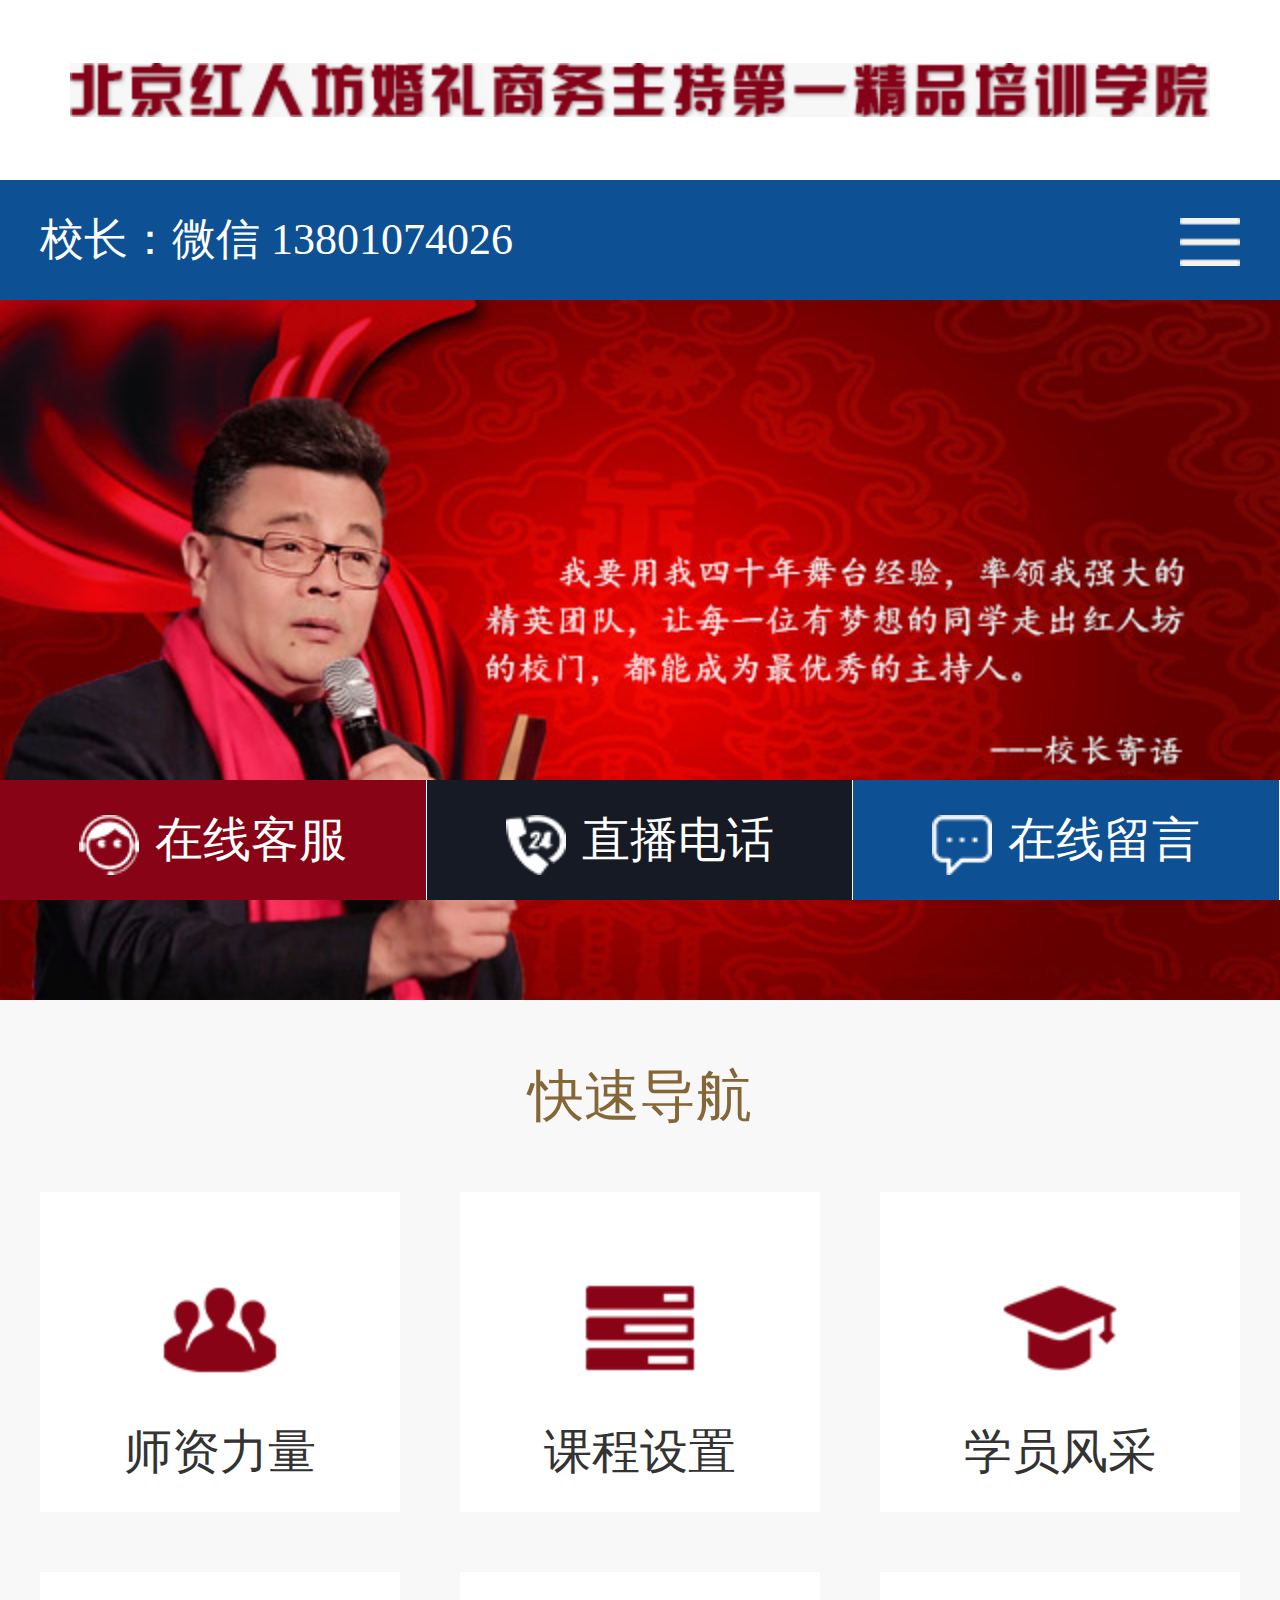
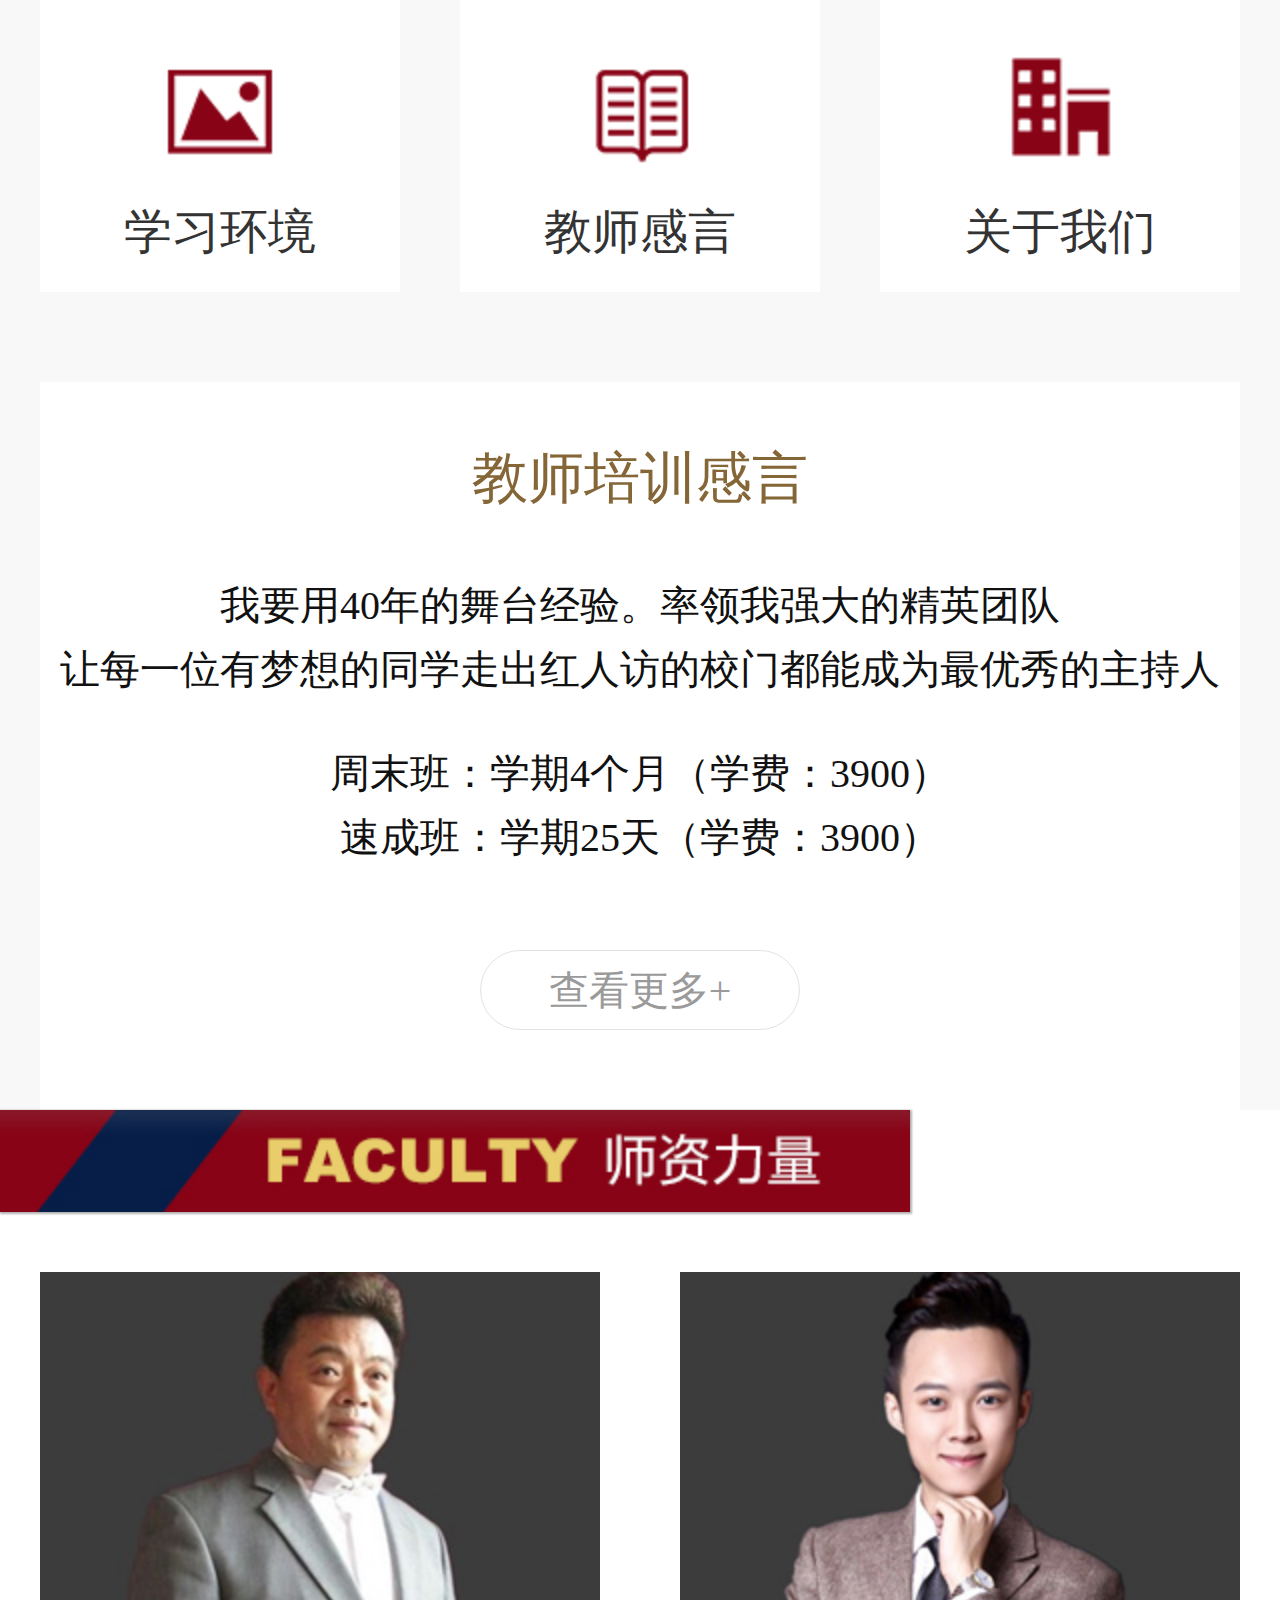
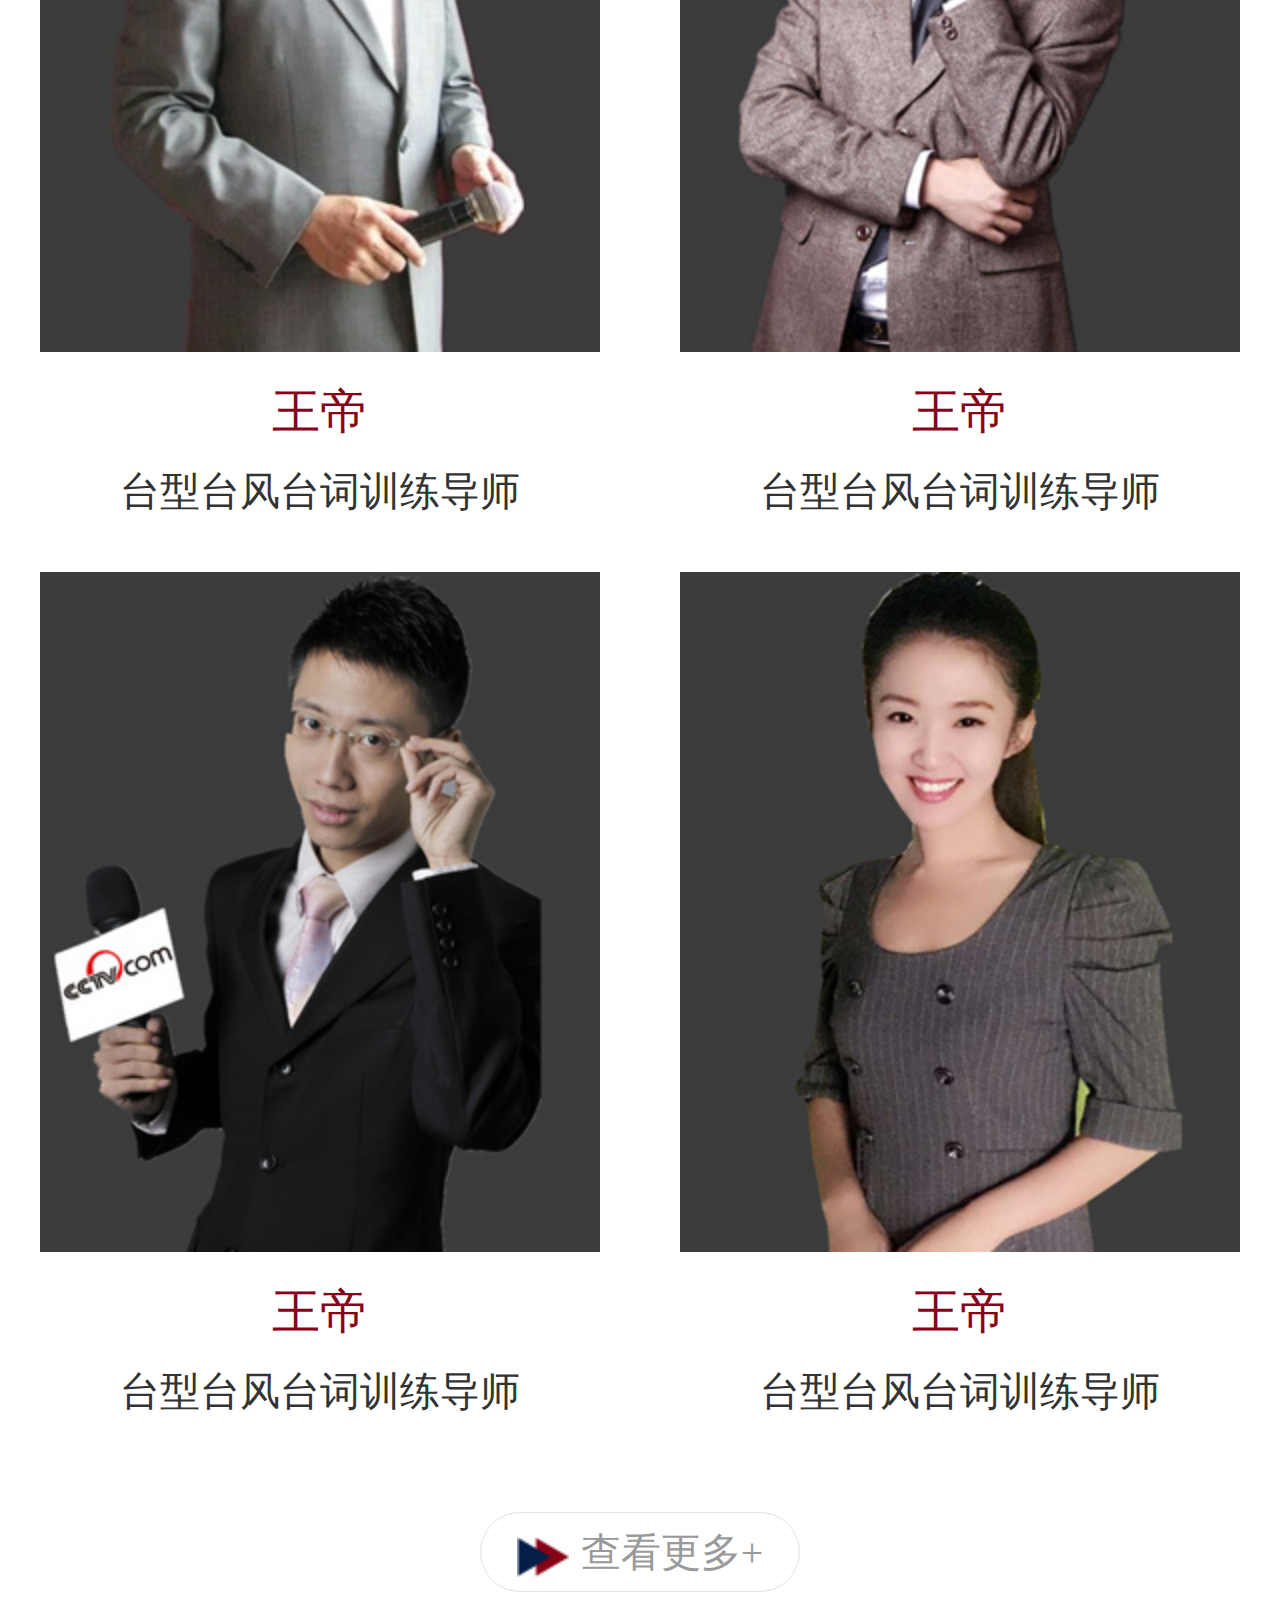
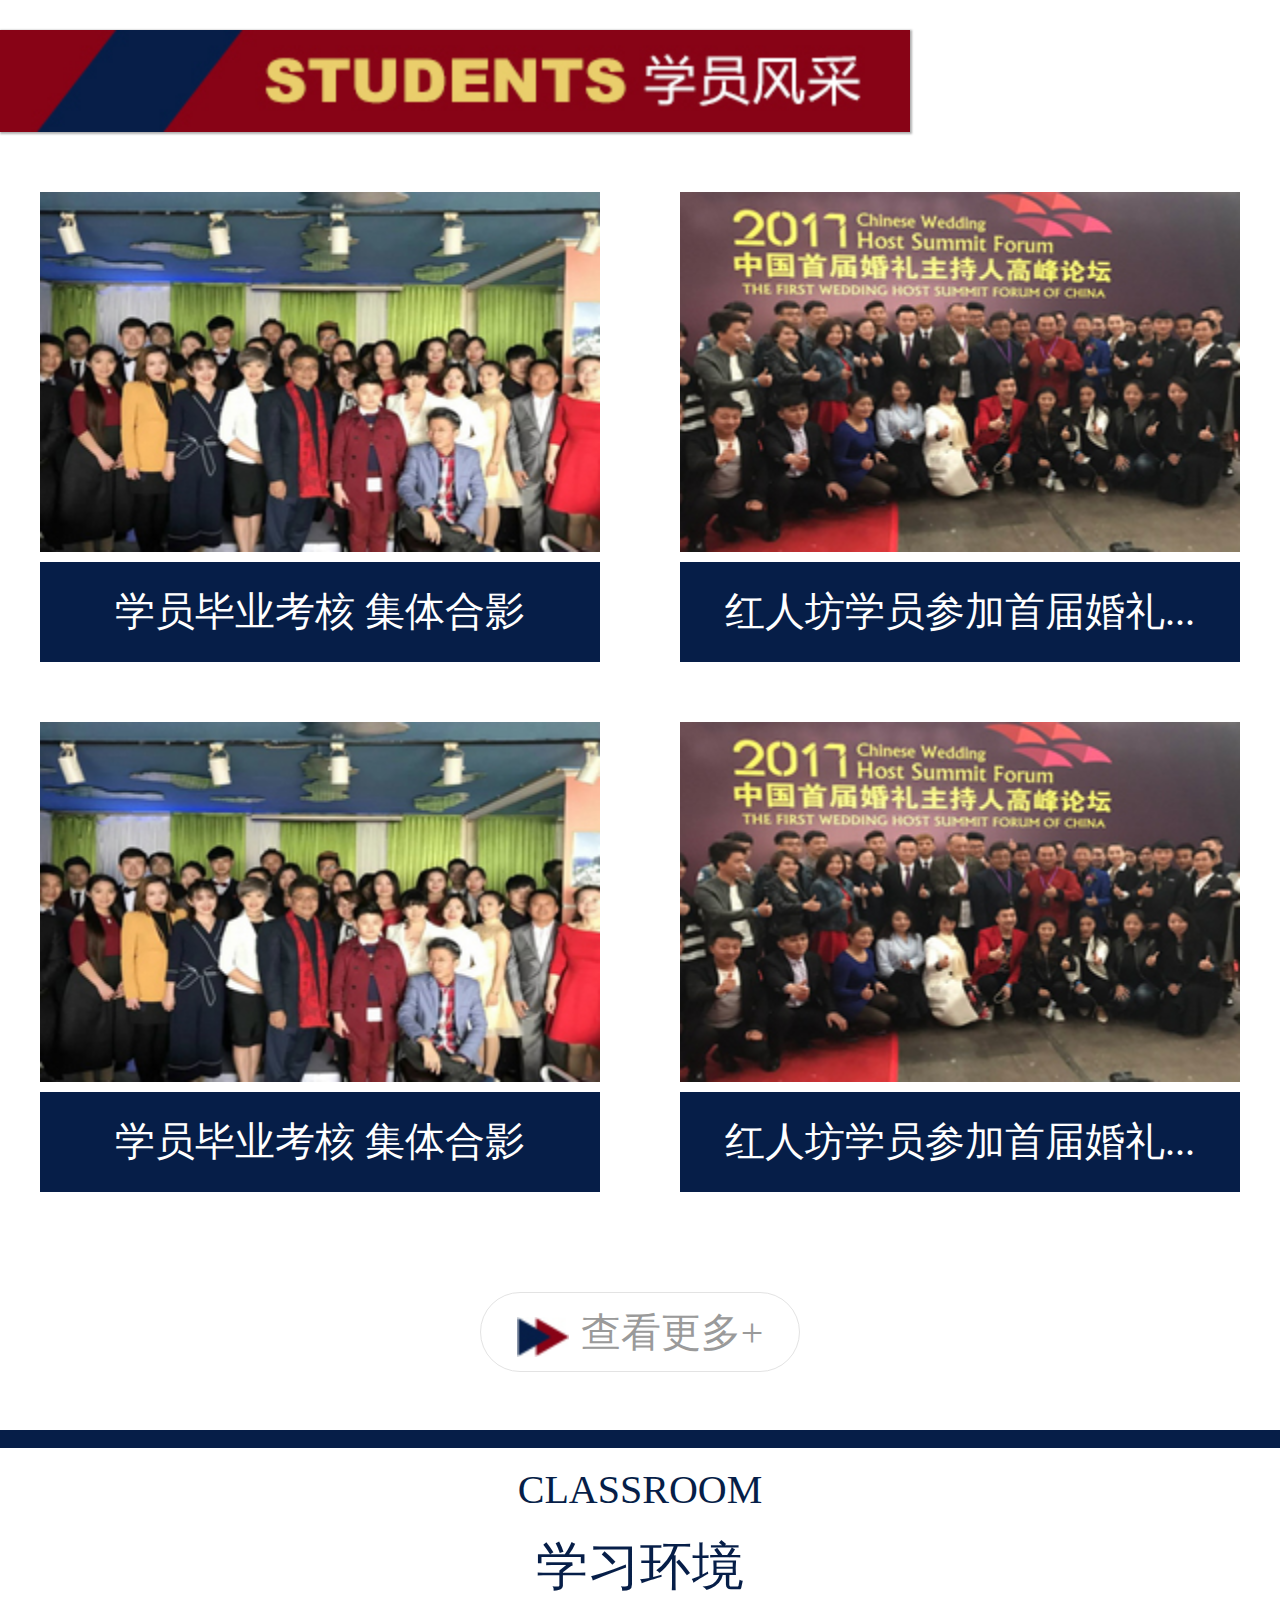
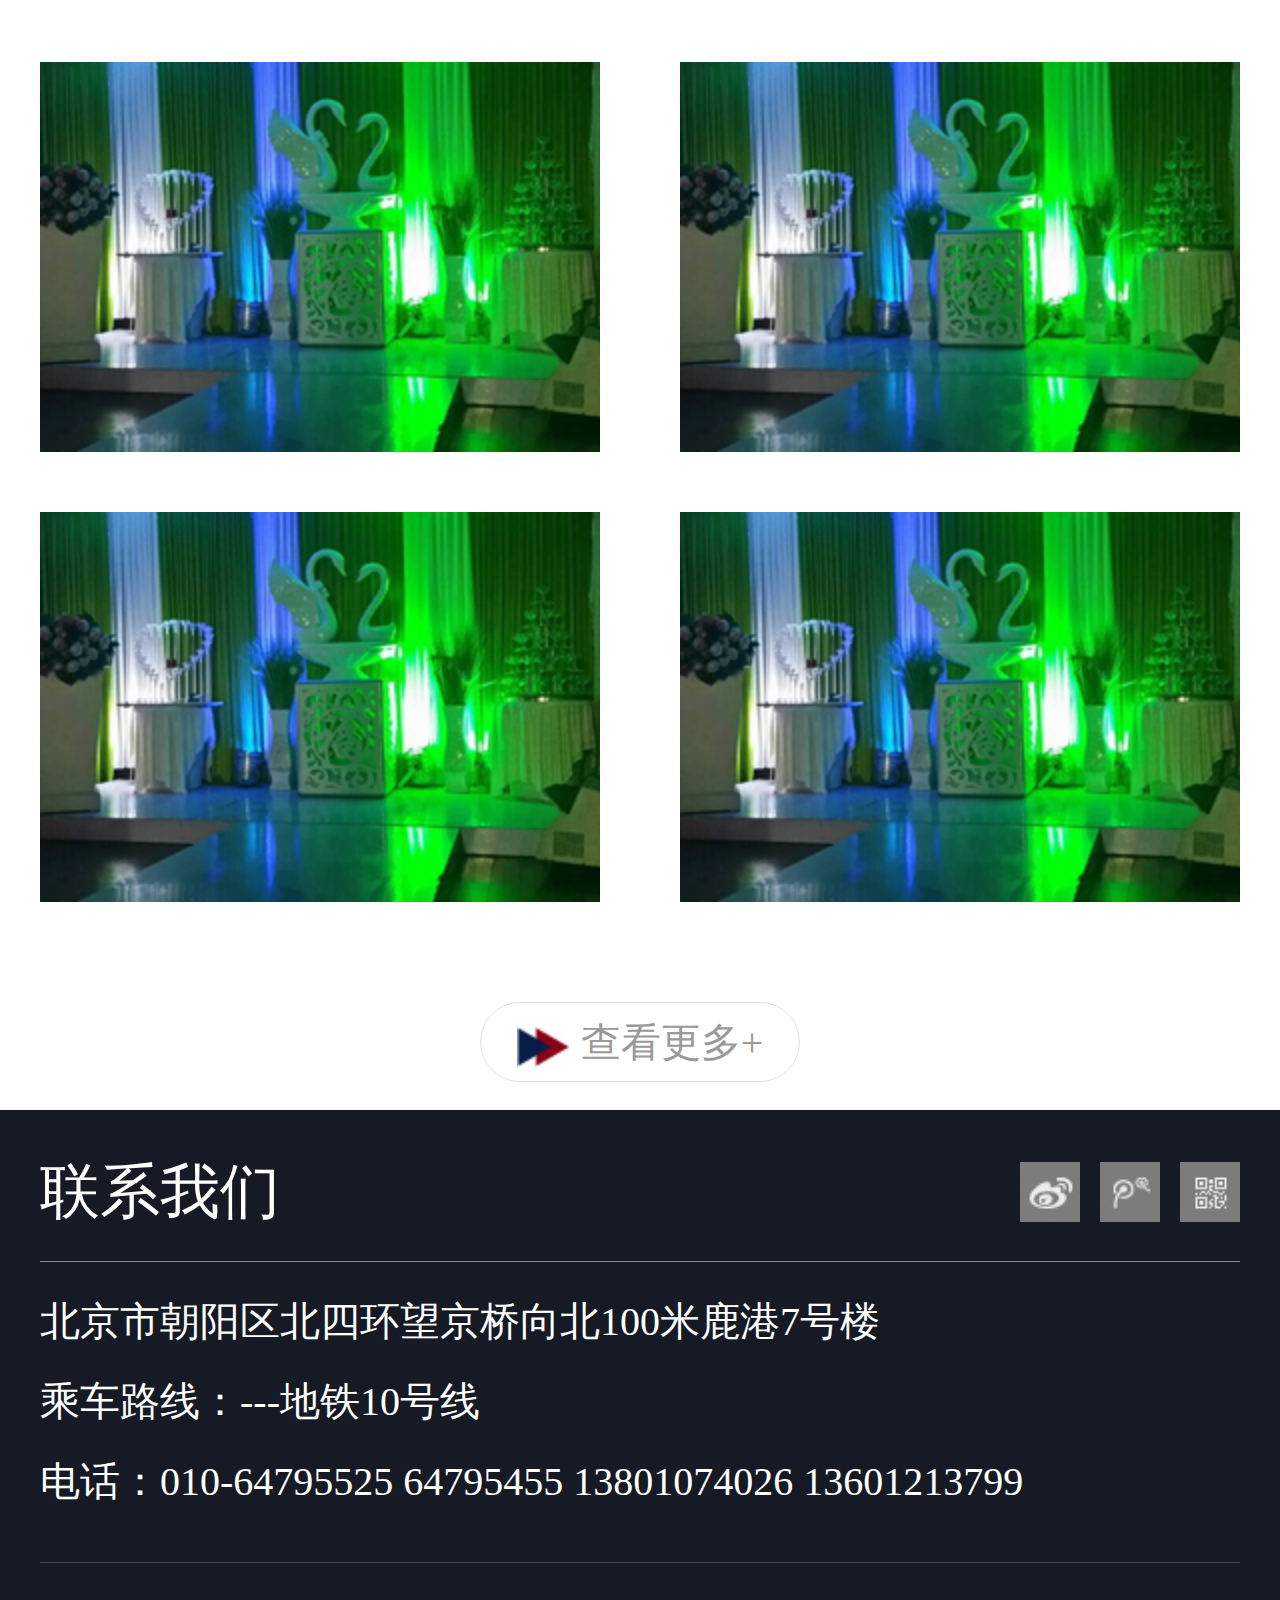
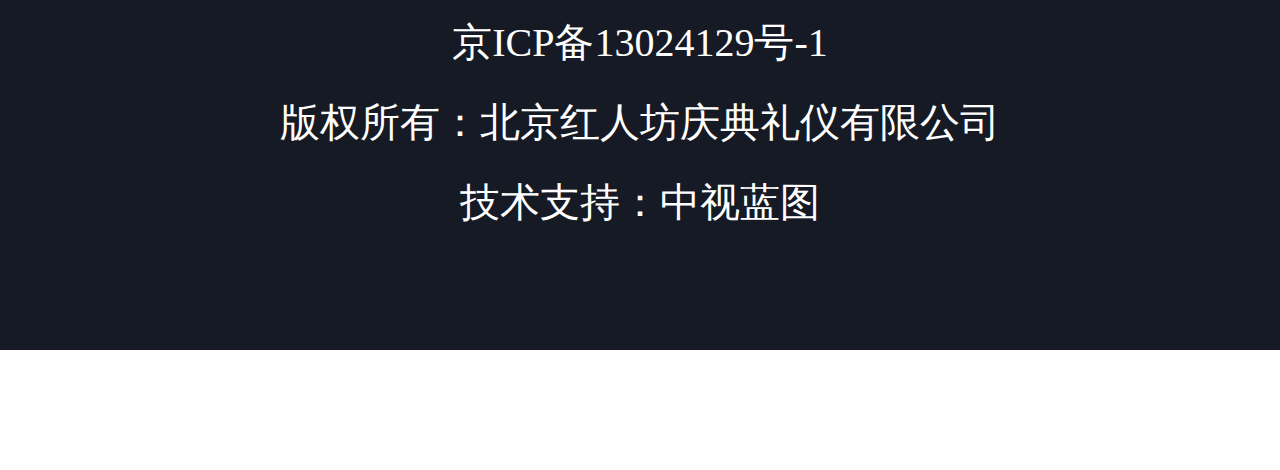
<file: index.html>
<!DOCTYPE html>
<html>
	<head>
		<meta charset="utf-8" />
		<meta name="viewport" content="width=device-width,initial-scale=1,minimum-scale=1,maximum-scale=1,user-scalable=no" />
		<title>首页</title>
		<link rel="stylesheet" type="text/css" href="css/reset.css"/>
		<link rel="stylesheet" type="text/css" href="css/CommonStyle.css"/>
		<link rel="stylesheet" type="text/css" href="css/public.css"/>
		<script src="js/jquery-1.8.0.js"></script>
		<script src="js/public.js"></script>
	</head>
	<body>
		<!--header-->
		<header>
			<div class="logo">
				<img src="img/logo.jpg" alt="" />
			</div>
			<nav>
				<p>校长：微信 13801074026</p>
				<div id="menu"></div>
				
			</nav>
		</header>
		<div id="menulist">
			<a href="">首页</a>	
			<a href="">关于我们</a>
			<a href="">最新公告</a>
			<a href="">课程设置</a>
			<a href="">师资力量</a>
			<a href="">学员风采</a>
			<a href="">教师感言</a>
			<a href="">学习环境</a>
			<a href="">行业新闻</a>
			<a href="">联系我们</a>
		</div>
		<!--header end-->
		
		<div class="banner_home">
			<img src="img/banner.jpg"/>
		</div>
		
		<!--content-->
		<div class="ksdh_nav">
			<div class="content">
				<h3>快速导航</h3>
				<div class="navlist">
					<div>
						<img src="img/images/icon_03.png" alt="" />
						<p>师资力量</p>
					</div>
					<div>
						<img src="img/images/icon_05.png" alt="" />
						<p>课程设置</p>
					</div>
					<div>
						<img src="img/images/icon_07.png" alt="" />
						<p>学员风采</p>
					</div>
					<div>
						<img src="img/images/icon_12.png" alt="" />
						<p>学习环境</p>
					</div>
					<div>
						<img src="img/images/icon_14.png" alt="" />
						<p>教师感言</p>
					</div>
					<div>
						<img src="img/images/icon_16.png" alt="" />
						<p>关于我们</p>
					</div>
				</div>
				<div class="ganyan">
					<h3>教师培训感言</h3>
					<p>我要用40年的舞台经验。率领我强大的精英团队<br />
让每一位有梦想的同学走出红人访的校门都能成为最优秀的主持人</p>
					<p>周末班：学期4个月（学费：3900）<br />
速成班：学期25天（学费：3900）</p>
					<a href="">查看更多+</a>
				</div>
			</div>
		</div>
		<!--师资力量-->
		<div class="cont_szll">
			<div class="top">
				<img src="img/coin_02.jpg"/>
			</div>
			<div class="content">
				<div>
					<img src="img/coin_03.jpg" alt="" />
					<a href="">王帝</a>
					<p>台型台风台词训练导师</p>
				</div>
				<div>
					<img src="img/cion_04.jpg" alt="" />
					<a href="">王帝</a>
					<p>台型台风台词训练导师</p>
				</div>
				<div>
					<img src="img/cion_05.jpg" alt="" />
					<a href="">王帝</a>
					<p>台型台风台词训练导师</p>
				</div>
				<div>
					<img src="img/cion_06.jpg" alt="" />
					<a href="">王帝</a>
					<p>台型台风台词训练导师</p>
				</div>
			</div>
			<a href="" class="look"><img src="img/jiant.jpg"/>查看更多+</a>
		</div>
		<!--学员风采-->
		<div class="cont_xyfc">
			<div class="top">
				<img src="img/coin_4.jpg"/>
			</div>
			<div class="content">
				<a href="">
					<img src="img/xyfc01.jpg" alt="" />
					<p>学员毕业考核 集体合影</p>
				</a>
				<a href="">
					<img src="img/xyfc02.jpg" alt="" />
					<p>红人坊学员参加首届婚礼...</p>
				</a>
				<a href="">
					<img src="img/xyfc01.jpg" alt="" />
					<p>学员毕业考核 集体合影</p>
				</a>
				<a href="">
					<img src="img/xyfc02.jpg" alt="" />
					<p>红人坊学员参加首届婚礼...</p>
				</a>
			</div>
			<a href="" class="look"><img src="img/jiant.jpg"/>查看更多+</a>
		</div>
		<!--学习环境-->
		<div class="cont_xxhj">
			
			<h3>CLASSROOM</h3>
			<h4>学习环境</h4>
			<div class="content">
				<a href=""><img src="img/xxhj01.jpg"/></a>
				<a href=""><img src="img/xxhj01.jpg"/></a>
				<a href=""><img src="img/xxhj01.jpg"/></a>
				<a href=""><img src="img/xxhj01.jpg"/></a>
			</div>
			<a href="" class="look"><img src="img/jiant.jpg"/>查看更多+</a>
		</div>
		<!--footer-->
		<footer>
			<div class="footer_content">
				<div class="top">
					<p>联系我们</p>
					<div class="fenxiang">
						<a href=""><img src="img/fenx_1.jpg"/></a>
						<a href=""><img src="img/fenx_2.jpg"/></a>
						<a href=""><img src="img/fenx_3.jpg"/></a>
					</div>
				</div>
				<div class="dizhi">
					<p>北京市朝阳区北四环望京桥向北100米鹿港7号楼</p>
					<p>乘车路线：---地铁10号线</p>
					<p>电话：010-64795525   64795455   13801074026   13601213799</p>
				</div>
				<div class="copyright">
					<p>京ICP备13024129号-1 <br />
					版权所有：北京红人坊庆典礼仪有限公司<br />
					技术支持：中视蓝图</p>
				</div>
			</div>
			<div class="lianxi">
				<a href=""><img src="img/kefu.png"/>在线客服</a>
				<a href=""><img src="img/dianh.png"/>直播电话</a>
				<a href=""><img src="img/kefu2.png"/>在线留言</a>
			</div>
		</footer>
	</body>
</html>
</file>
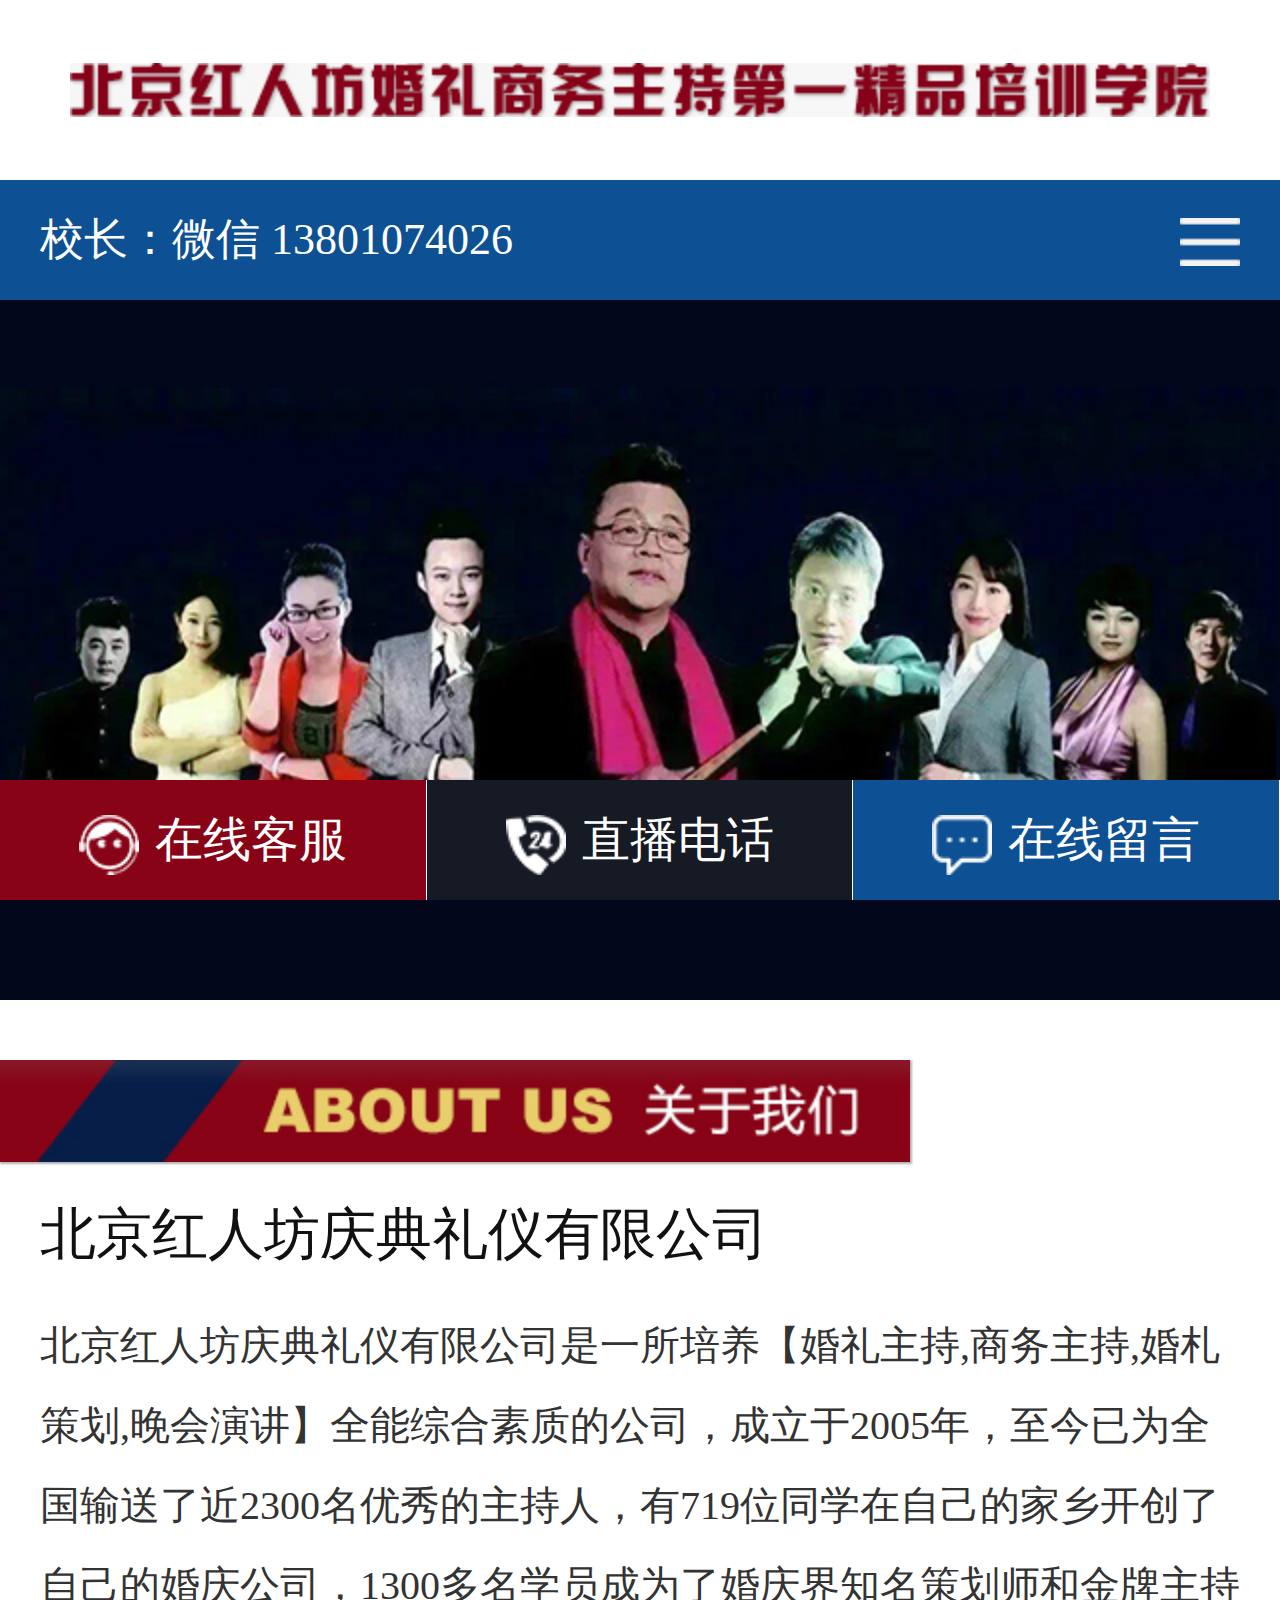
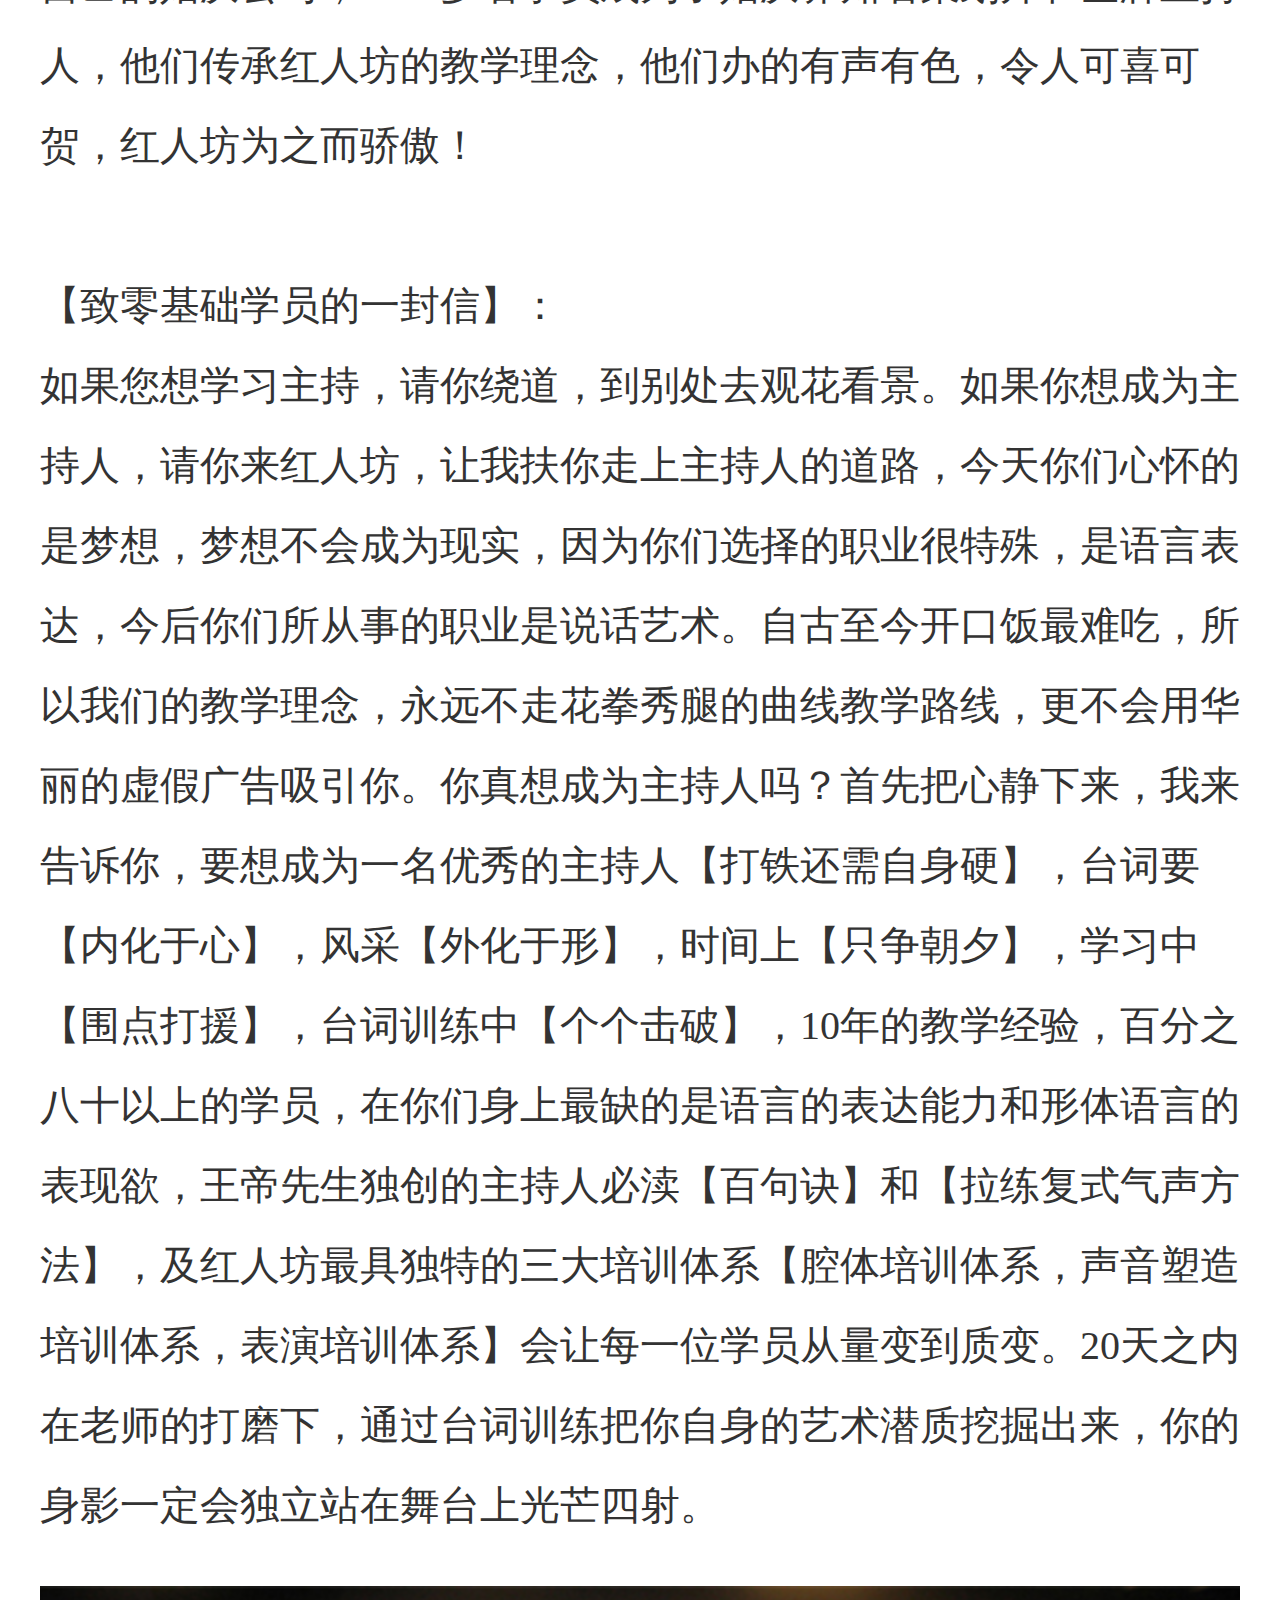
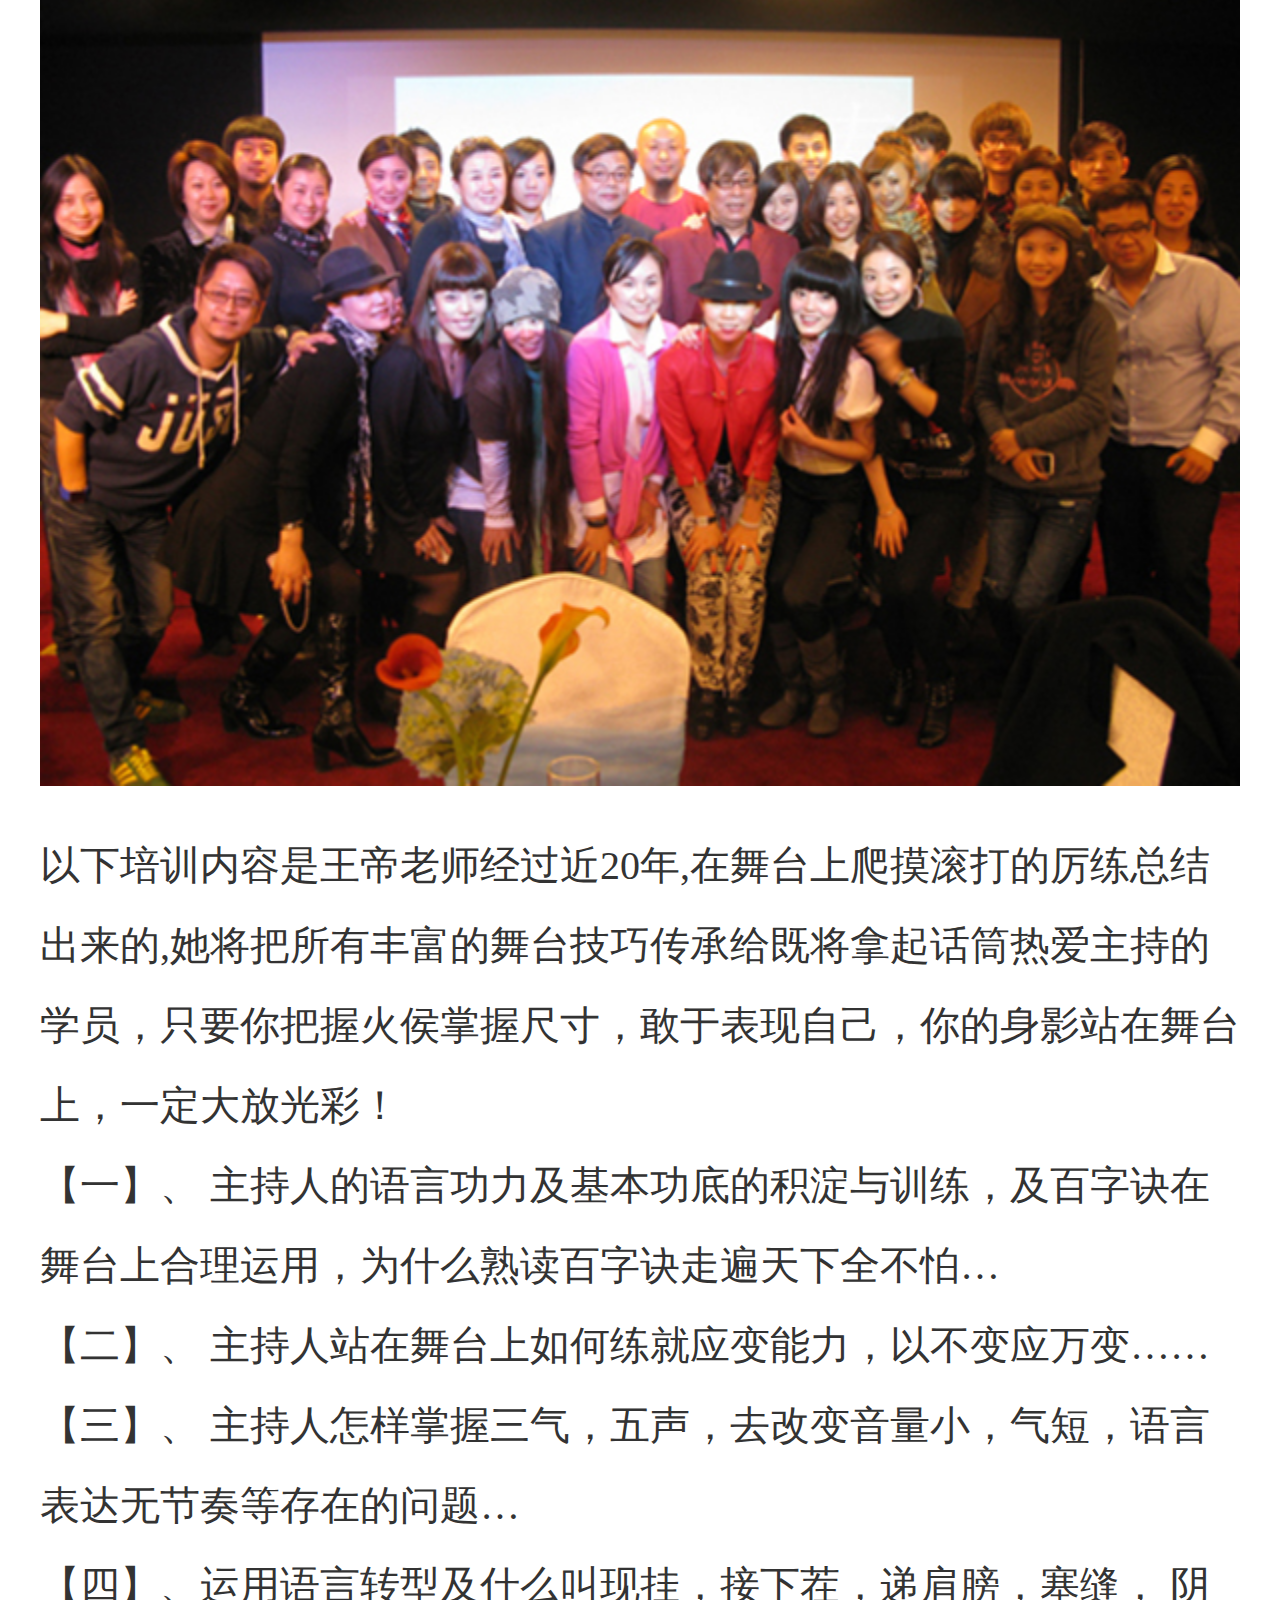
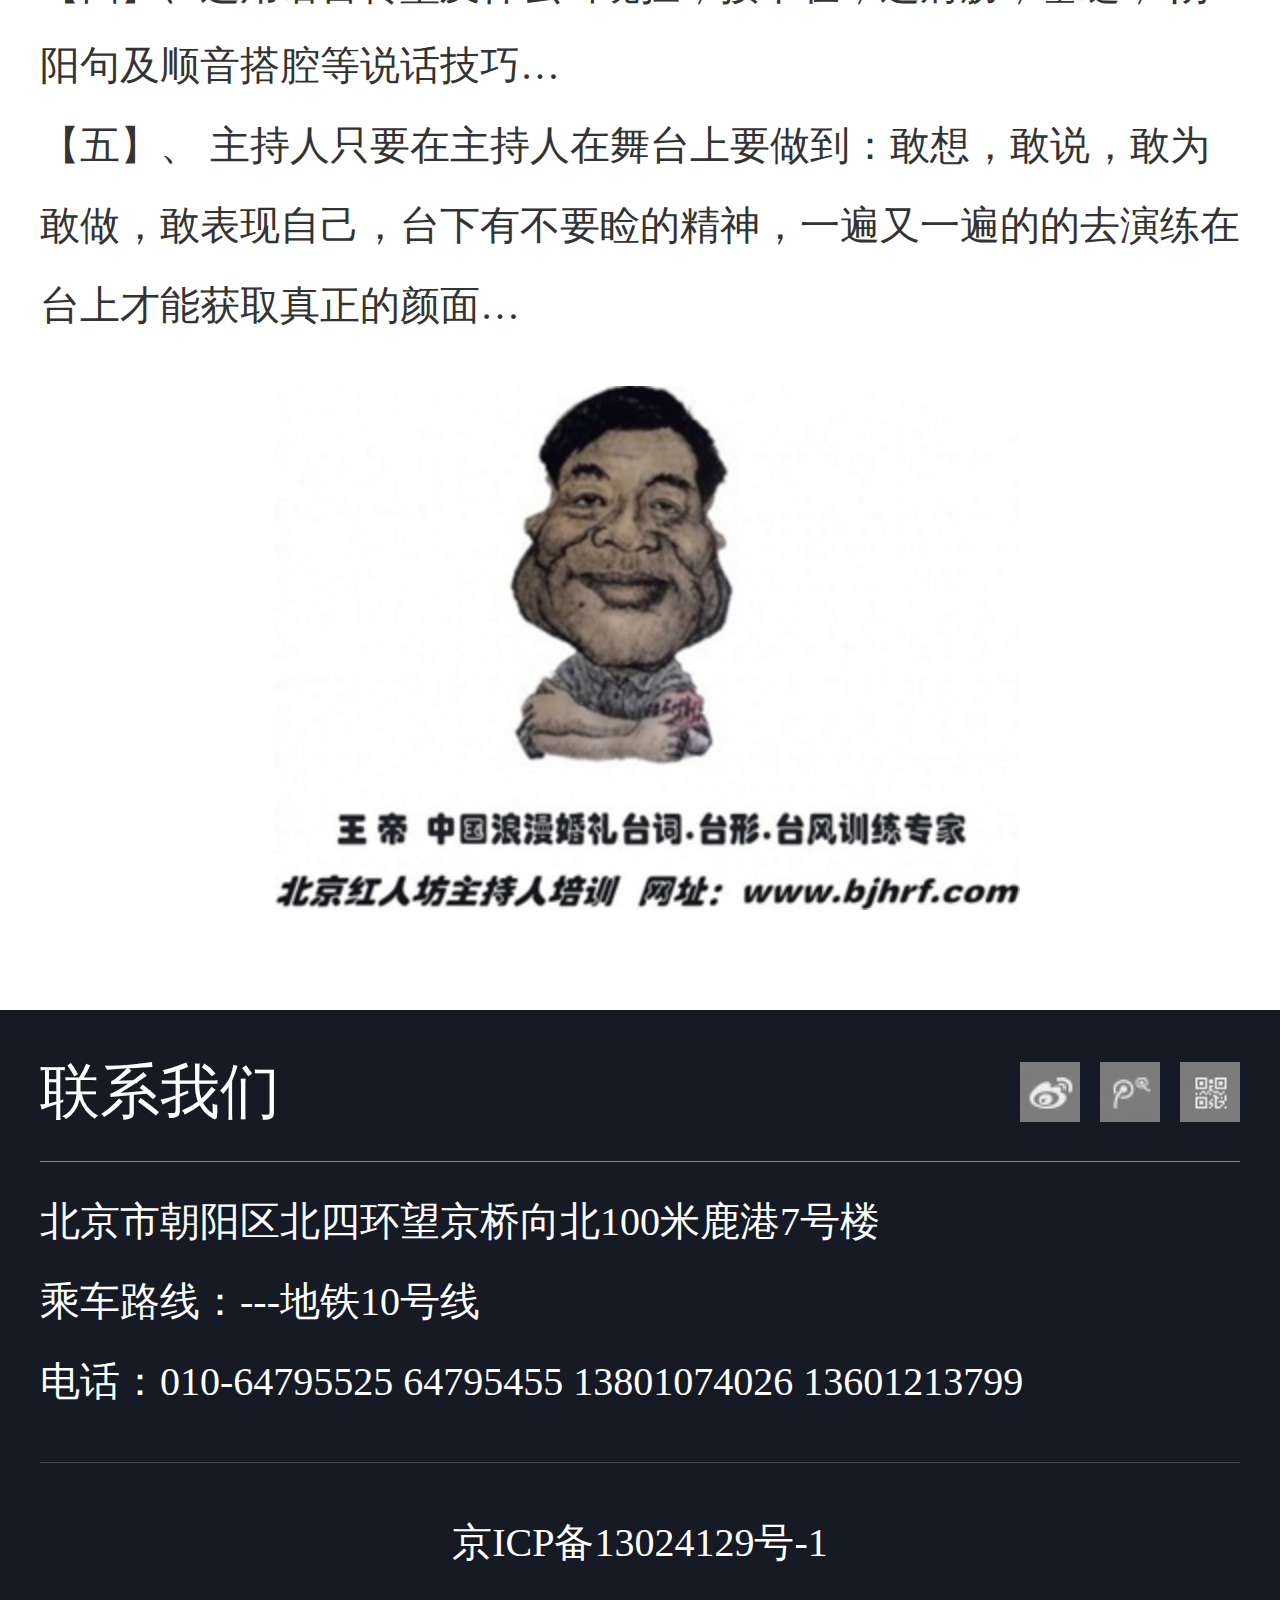
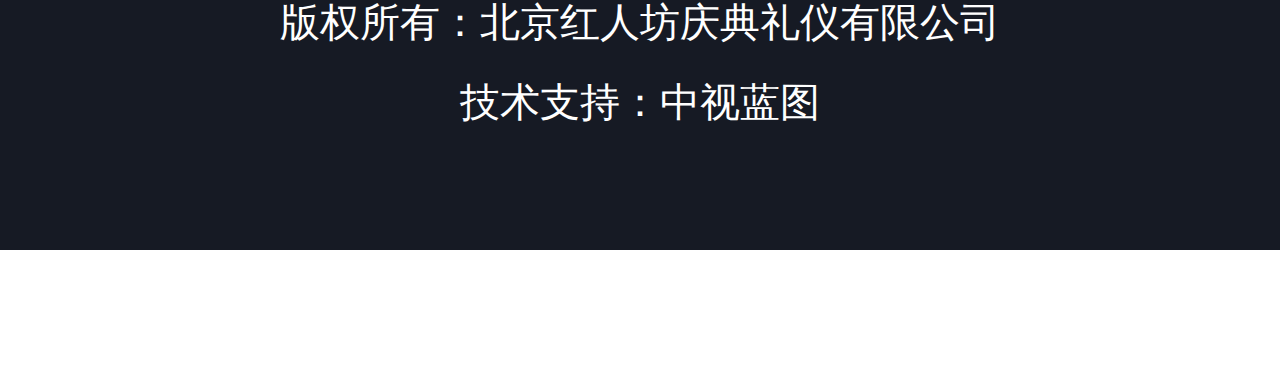
<file: 关于我们.html>
<!DOCTYPE html>
<html>
	<head>
		<meta charset="utf-8" />
		<meta name="viewport" content="width=device-width,initial-scale=1,minimum-scale=1,maximum-scale=1,user-scalable=no" />
		<title>关于我们</title>
		<link rel="stylesheet" type="text/css" href="css/reset.css"/>
		<link rel="stylesheet" type="text/css" href="css/CommonStyle.css"/>
		<link rel="stylesheet" type="text/css" href="css/public.css"/>
		<script src="js/jquery-1.8.0.js"></script>
		<script src="js/public.js"></script>
	</head>
	<body>
		<!--header-->
		<header>
			<div class="logo">
				<img src="img/logo.jpg" alt="" />
			</div>
			<nav>
				<p>校长：微信 13801074026</p>
				<div id="menu"></div>
				
			</nav>
		</header>
		<div id="menulist">
			<a href="">首页</a>	
			<a href="">关于我们</a>
			<a href="">最新公告</a>
			<a href="">课程设置</a>
			<a href="">师资力量</a>
			<a href="">学员风采</a>
			<a href="">教师感言</a>
			<a href="">学习环境</a>
			<a href="">行业新闻</a>
			<a href="">联系我们</a>
		</div>
		<!--header end-->
		<div class="banner_home">
			<img src="img/banner02.jpg"/>
		</div>
		
		
		<div class="main_gywm">
			<div class="top">
				<img src="img/gywom.jpg"/>
			</div>
			<div class="content_gywm">
				<h4>北京红人坊庆典礼仪有限公司</h4>
				<p>北京红人坊庆典礼仪有限公司是一所培养【婚礼主持,商务主持,婚札策划,晚会演讲】全能综合素质的公司，成立于2005年，至今已为全国输送了近2300名优秀的主持人，有719位同学在自己的家乡开创了自己的婚庆公司，1300多名学员成为了婚庆界知名策划师和金牌主持人，他们传承红人坊的教学理念，他们办的有声有色，令人可喜可贺，红人坊为之而骄傲！</p>
				<p>【致零基础学员的一封信】：<br />
如果您想学习主持，请你绕道，到别处去观花看景。如果你想成为主持人，请你来红人坊，让我扶你走上主持人的道路，今天你们心怀的是梦想，梦想不会成为现实，因为你们选择的职业很特殊，是语言表达，今后你们所从事的职业是说话艺术。自古至今开口饭最难吃，所以我们的教学理念，永远不走花拳秀腿的曲线教学路线，更不会用华丽的虚假广告吸引你。你真想成为主持人吗？首先把心静下来，我来告诉你，要想成为一名优秀的主持人【打铁还需自身硬】，台词要【内化于心】，风采【外化于形】，时间上【只争朝夕】，学习中【围点打援】，台词训练中【个个击破】，10年的教学经验，百分之八十以上的学员，在你们身上最缺的是语言的表达能力和形体语言的表现欲，王帝先生独创的主持人必渎【百句诀】和【拉练复式气声方法】，及红人坊最具独特的三大培训体系【腔体培训体系，声音塑造培训体系，表演培训体系】会让每一位学员从量变到质变。20天之内在老师的打磨下，通过台词训练把你自身的艺术潜质挖掘出来，你的身影一定会独立站在舞台上光芒四射。</p>
               	<img src="img/content01.jpg" class="conter_img" alt="" />
               	<p>以下培训内容是王帝老师经过近20年,在舞台上爬摸滚打的厉练总结出来的,她将把所有丰富的舞台技巧传承给既将拿起话筒热爱主持的学员，只要你把握火侯掌握尺寸，敢于表现自己，你的身影站在舞台上，一定大放光彩！<br />
【一】、 主持人的语言功力及基本功底的积淀与训练，及百字诀在舞台上合理运用，为什么熟读百字诀走遍天下全不怕…<br />
【二】、 主持人站在舞台上如何练就应变能力，以不变应万变……<br />
【三】、 主持人怎样掌握三气，五声，去改变音量小，气短，语言表达无节奏等存在的问题…<br />
【四】、运用语言转型及什么叫现挂，接下茬，递肩膀，塞缝， 阴阳句及顺音搭腔等说话技巧…<br />
【五】、 主持人只要在主持人在舞台上要做到：敢想，敢说，敢为敢做，敢表现自己，台下有不要睑的精神，一遍又一遍的的去演练在台上才能获取真正的颜面…</p>
				<img src="img/footer_img.jpg" class="footer_img" alt="" />
			</div>
		</div>
		
		
		<!--footer-->
		<footer>
			<div class="footer_content">
				<div class="top">
					<p>联系我们</p>
					<div class="fenxiang">
						<a href=""><img src="img/fenx_1.jpg"/></a>
						<a href=""><img src="img/fenx_2.jpg"/></a>
						<a href=""><img src="img/fenx_3.jpg"/></a>
					</div>
				</div>
				<div class="dizhi">
					<p>北京市朝阳区北四环望京桥向北100米鹿港7号楼</p>
					<p>乘车路线：---地铁10号线</p>
					<p>电话：010-64795525   64795455   13801074026   13601213799</p>
				</div>
				<div class="copyright">
					<p>京ICP备13024129号-1 <br />
					版权所有：北京红人坊庆典礼仪有限公司<br />
					技术支持：中视蓝图</p>
				</div>
			</div>
			<div class="lianxi">
				<a href=""><img src="img/kefu.png"/>在线客服</a>
				<a href=""><img src="img/dianh.png"/>直播电话</a>
				<a href=""><img src="img/kefu2.png"/>在线留言</a>
			</div>
		</footer>
	</body>
</html>
</file>
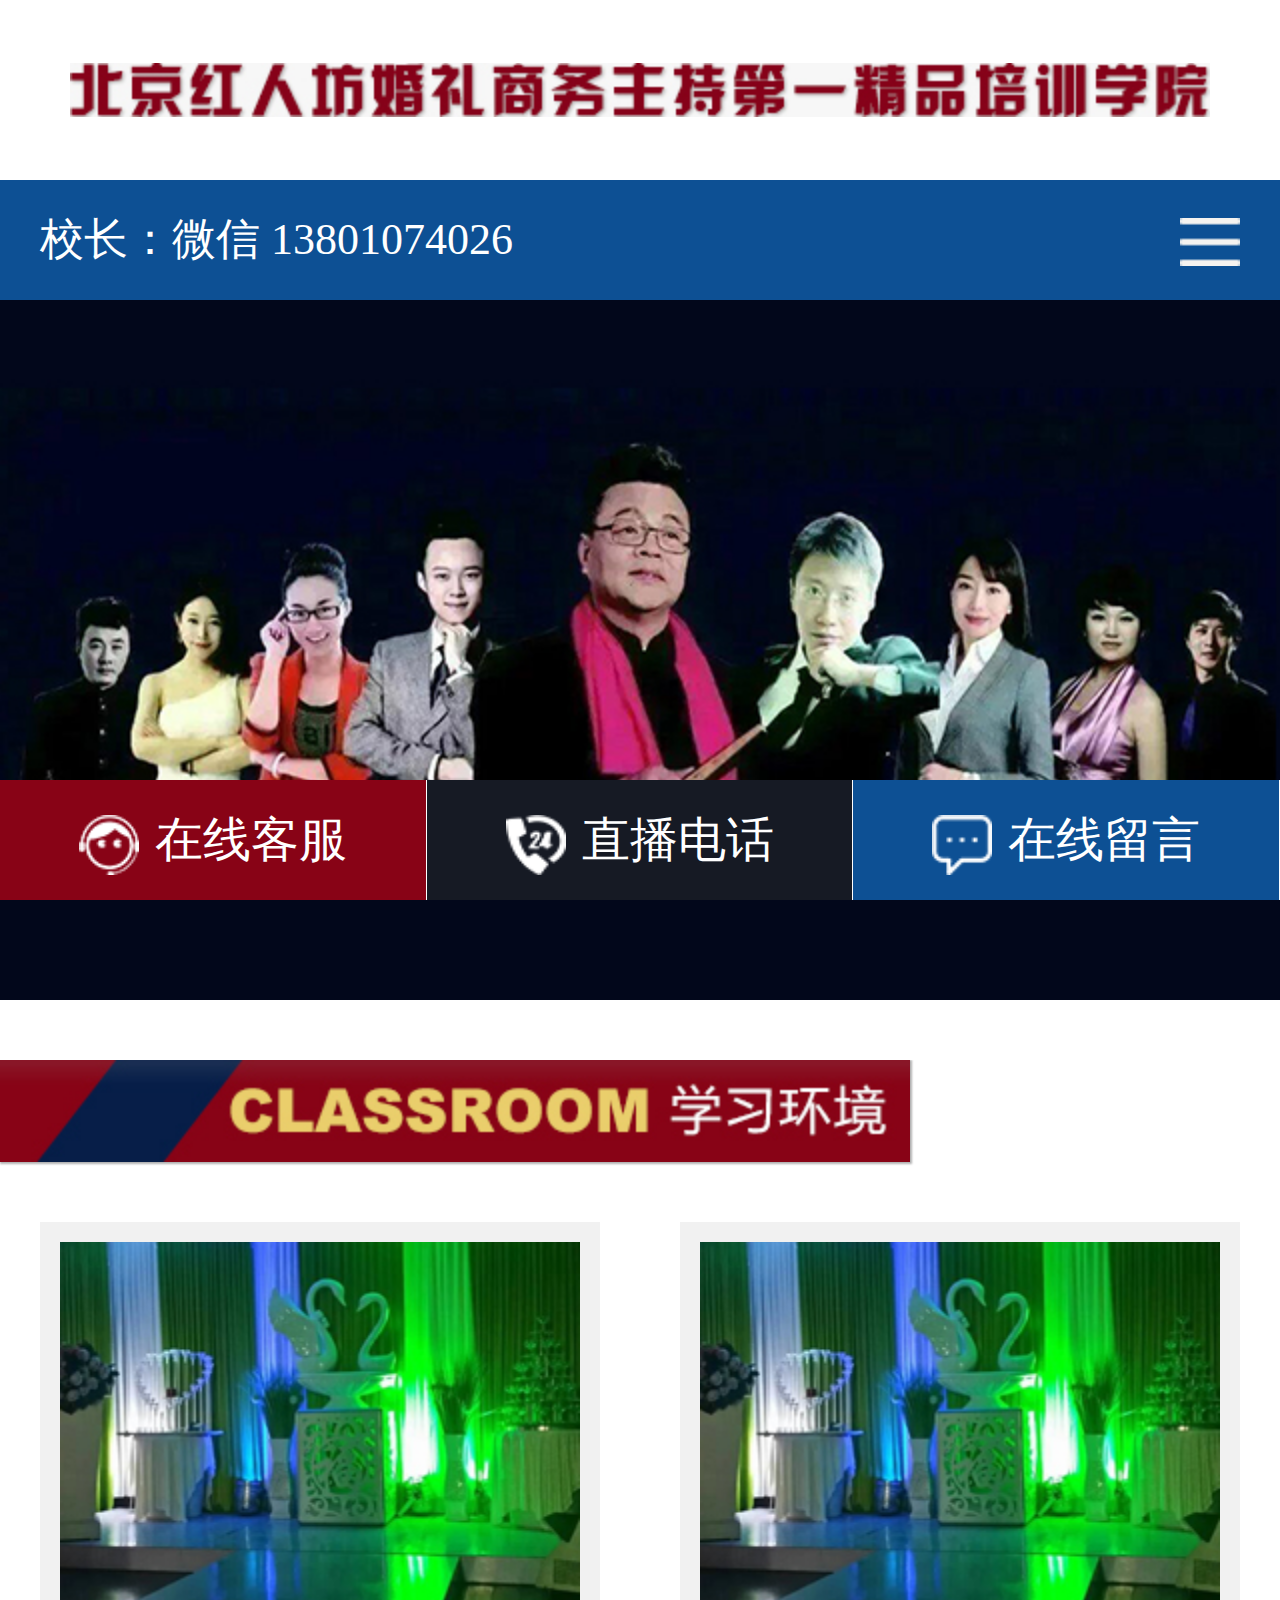
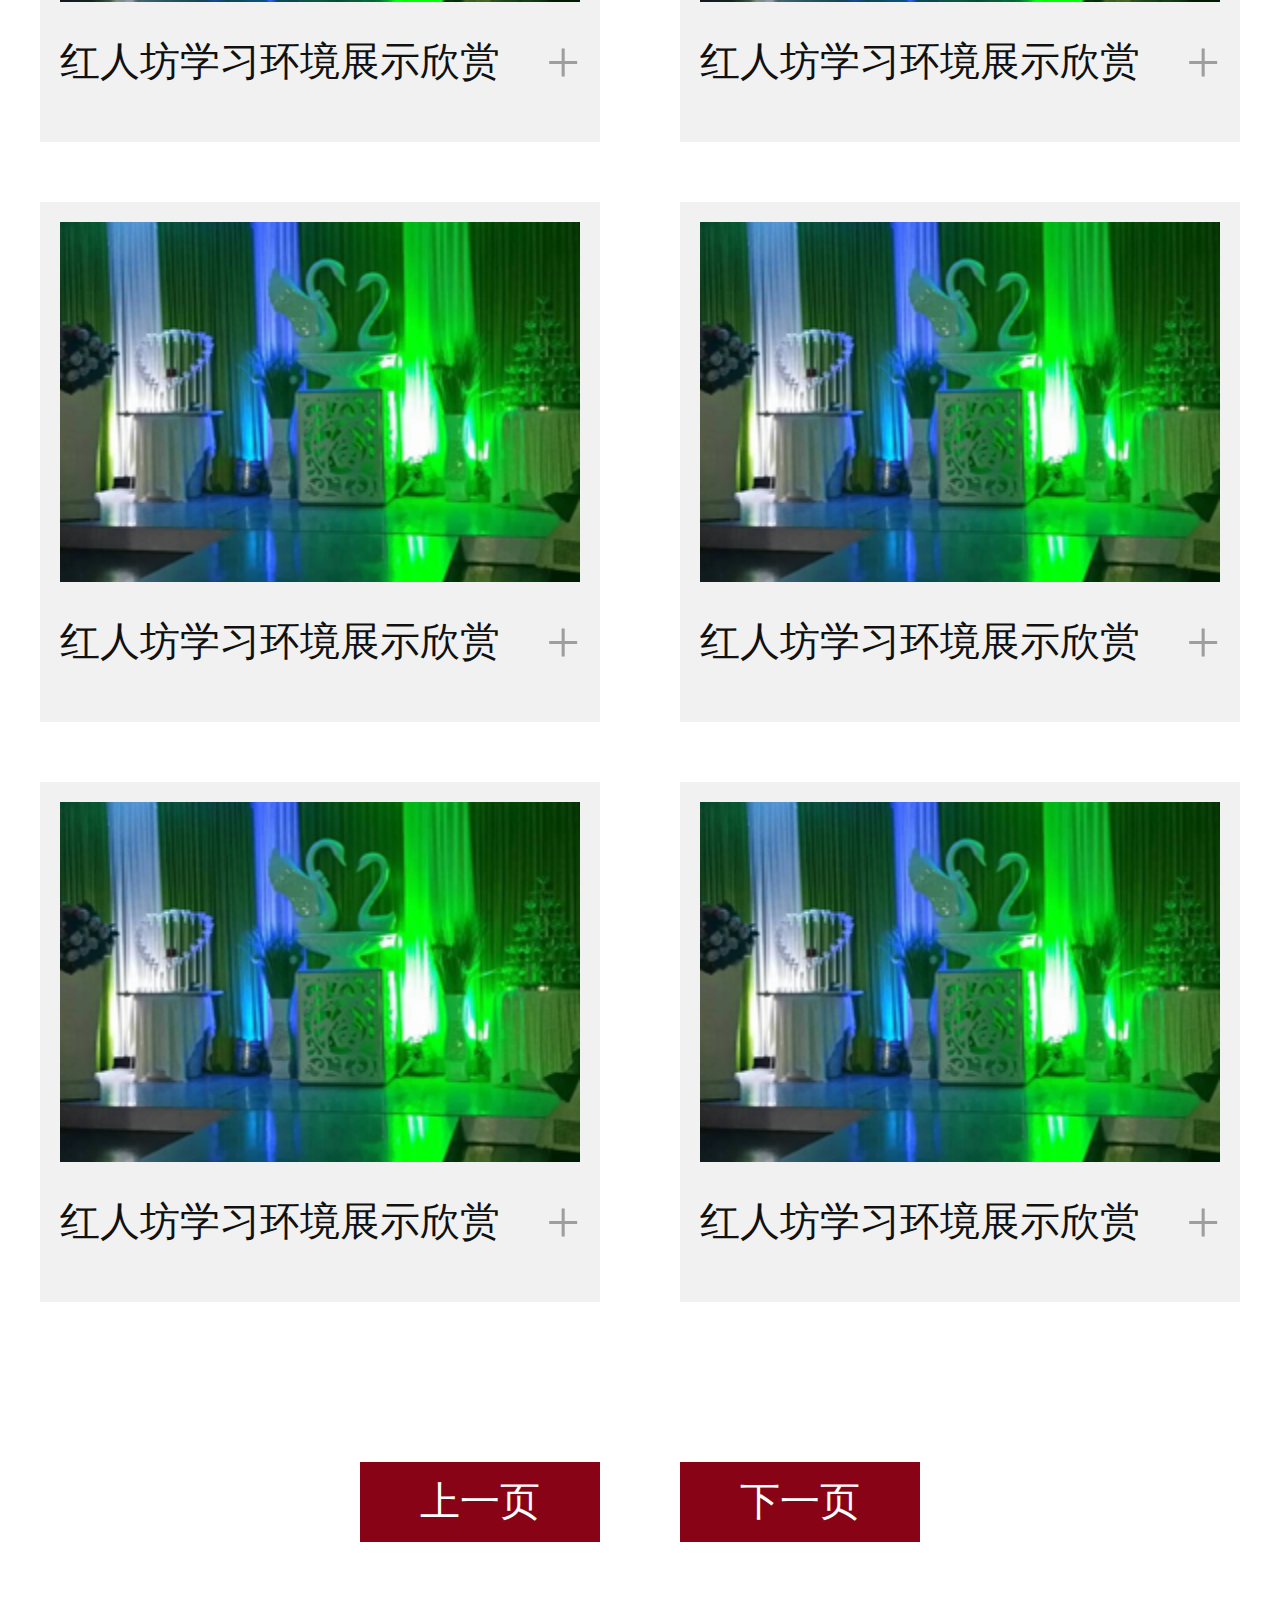
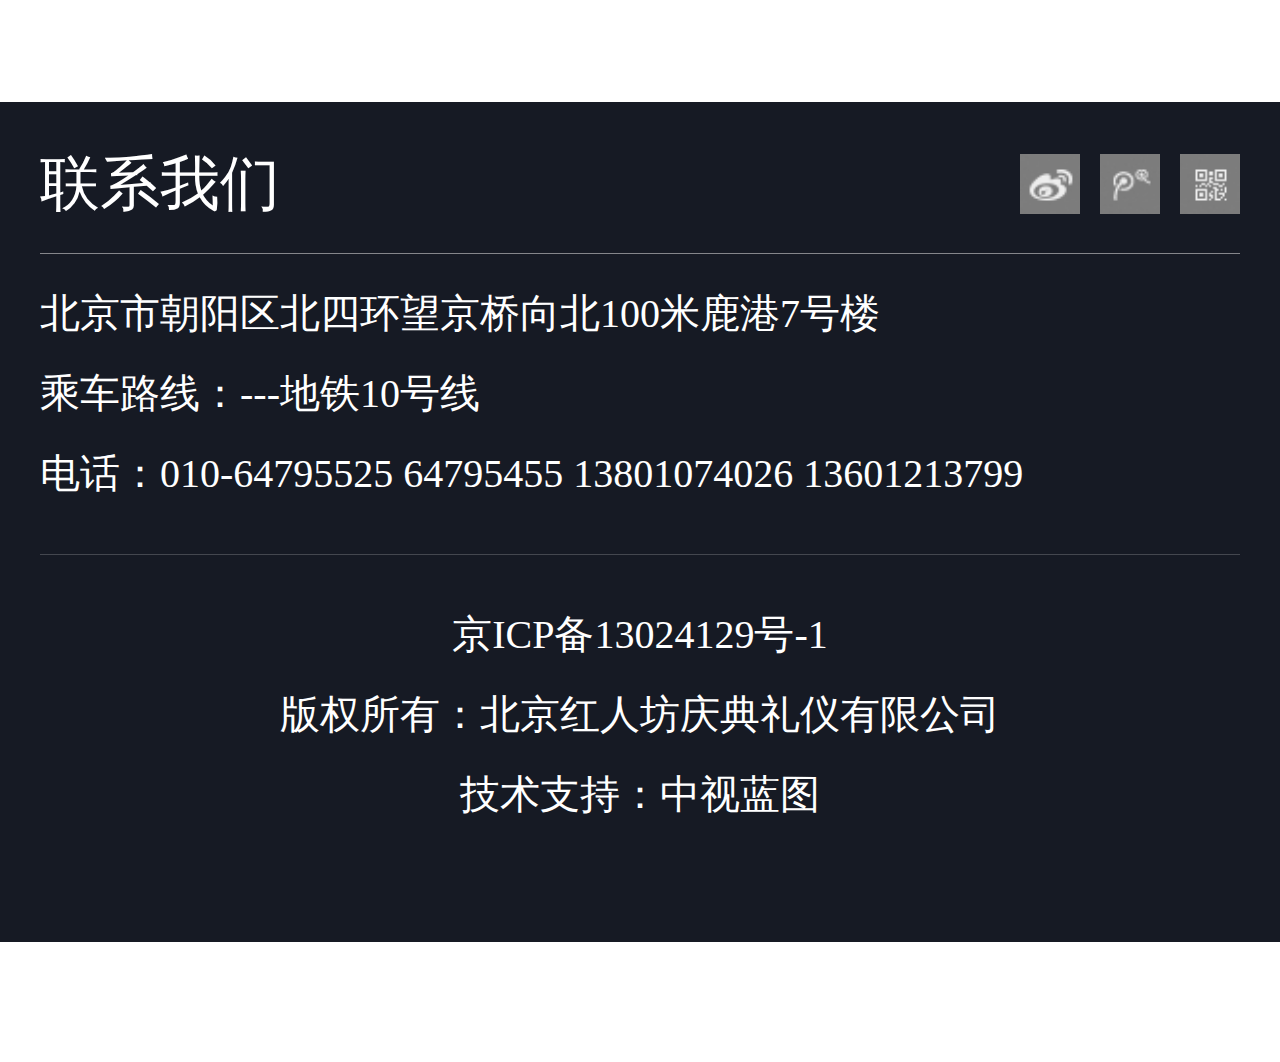
<file: 学习环境.html>
<!DOCTYPE html>
<html>
	<head>
		<meta charset="utf-8" />
		<meta name="viewport" content="width=device-width,initial-scale=1,minimum-scale=1,maximum-scale=1,user-scalable=no" />
		<title>学习环境</title>
		<link rel="stylesheet" type="text/css" href="css/reset.css"/>
		<link rel="stylesheet" type="text/css" href="css/CommonStyle.css"/>
		<link rel="stylesheet" type="text/css" href="css/public.css"/>
		<script src="js/jquery-1.8.0.js"></script>
		<script src="js/public.js"></script>
	</head>
	<body>
		<!--header-->
		<header>
			<div class="logo">
				<img src="img/logo.jpg" alt="" />
			</div>
			<nav>
				<p>校长：微信 13801074026</p>
				<div id="menu"></div>
				
			</nav>
		</header>
		<div id="menulist">
			<a href="">首页</a>	
			<a href="">关于我们</a>
			<a href="">最新公告</a>
			<a href="">课程设置</a>
			<a href="">师资力量</a>
			<a href="">学员风采</a>
			<a href="">教师感言</a>
			<a href="">学习环境</a>
			<a href="">行业新闻</a>
			<a href="">联系我们</a>
		</div>
		<!--header end-->
		<div class="banner_home">
			<img src="img/banner02.jpg"/>
		</div>
		
		
		<div class="main_xxhj">
			<div class="top">
				<img src="img/xxhj_index.jpg"/>
			</div>
			<div class="content">
				<a href="">
					<img src="img/xxhj02.jpg" alt="" />
					<p>红人坊学习环境展示欣赏</p>
					<i>+</i>
				</a>
				<a href="">
					<img src="img/xxhj02.jpg" alt="" />
					<p>红人坊学习环境展示欣赏</p>
					<i>+</i>
				</a>
				<a href="">
					<img src="img/xxhj02.jpg" alt="" />
					<p>红人坊学习环境展示欣赏</p>
					<i>+</i>
				</a>
				<a href="">
					<img src="img/xxhj02.jpg" alt="" />
					<p>红人坊学习环境展示欣赏</p>
					<i>+</i>
				</a>
				<a href="">
					<img src="img/xxhj02.jpg" alt="" />
					<p>红人坊学习环境展示欣赏</p>
					<i>+</i>
				</a>
				<a href="">
					<img src="img/xxhj02.jpg" alt="" />
					<p>红人坊学习环境展示欣赏</p>
					<i>+</i>
				</a>
				
				
				
			</div>
			<div class="pagelist">
				<a href="">上一页</a>
				<a href="">下一页</a>
			</div>
		</div>
		
		
		<!--footer-->
		<footer>
			<div class="footer_content">
				<div class="top">
					<p>联系我们</p>
					<div class="fenxiang">
						<a href=""><img src="img/fenx_1.jpg"/></a>
						<a href=""><img src="img/fenx_2.jpg"/></a>
						<a href=""><img src="img/fenx_3.jpg"/></a>
					</div>
				</div>
				<div class="dizhi">
					<p>北京市朝阳区北四环望京桥向北100米鹿港7号楼</p>
					<p>乘车路线：---地铁10号线</p>
					<p>电话：010-64795525   64795455   13801074026   13601213799</p>
				</div>
				<div class="copyright">
					<p>京ICP备13024129号-1 <br />
					版权所有：北京红人坊庆典礼仪有限公司<br />
					技术支持：中视蓝图</p>
				</div>
			</div>
			<div class="lianxi">
				<a href=""><img src="img/kefu.png"/>在线客服</a>
				<a href=""><img src="img/dianh.png"/>直播电话</a>
				<a href=""><img src="img/kefu2.png"/>在线留言</a>
			</div>
		</footer>
	</body>
</html>
</file>
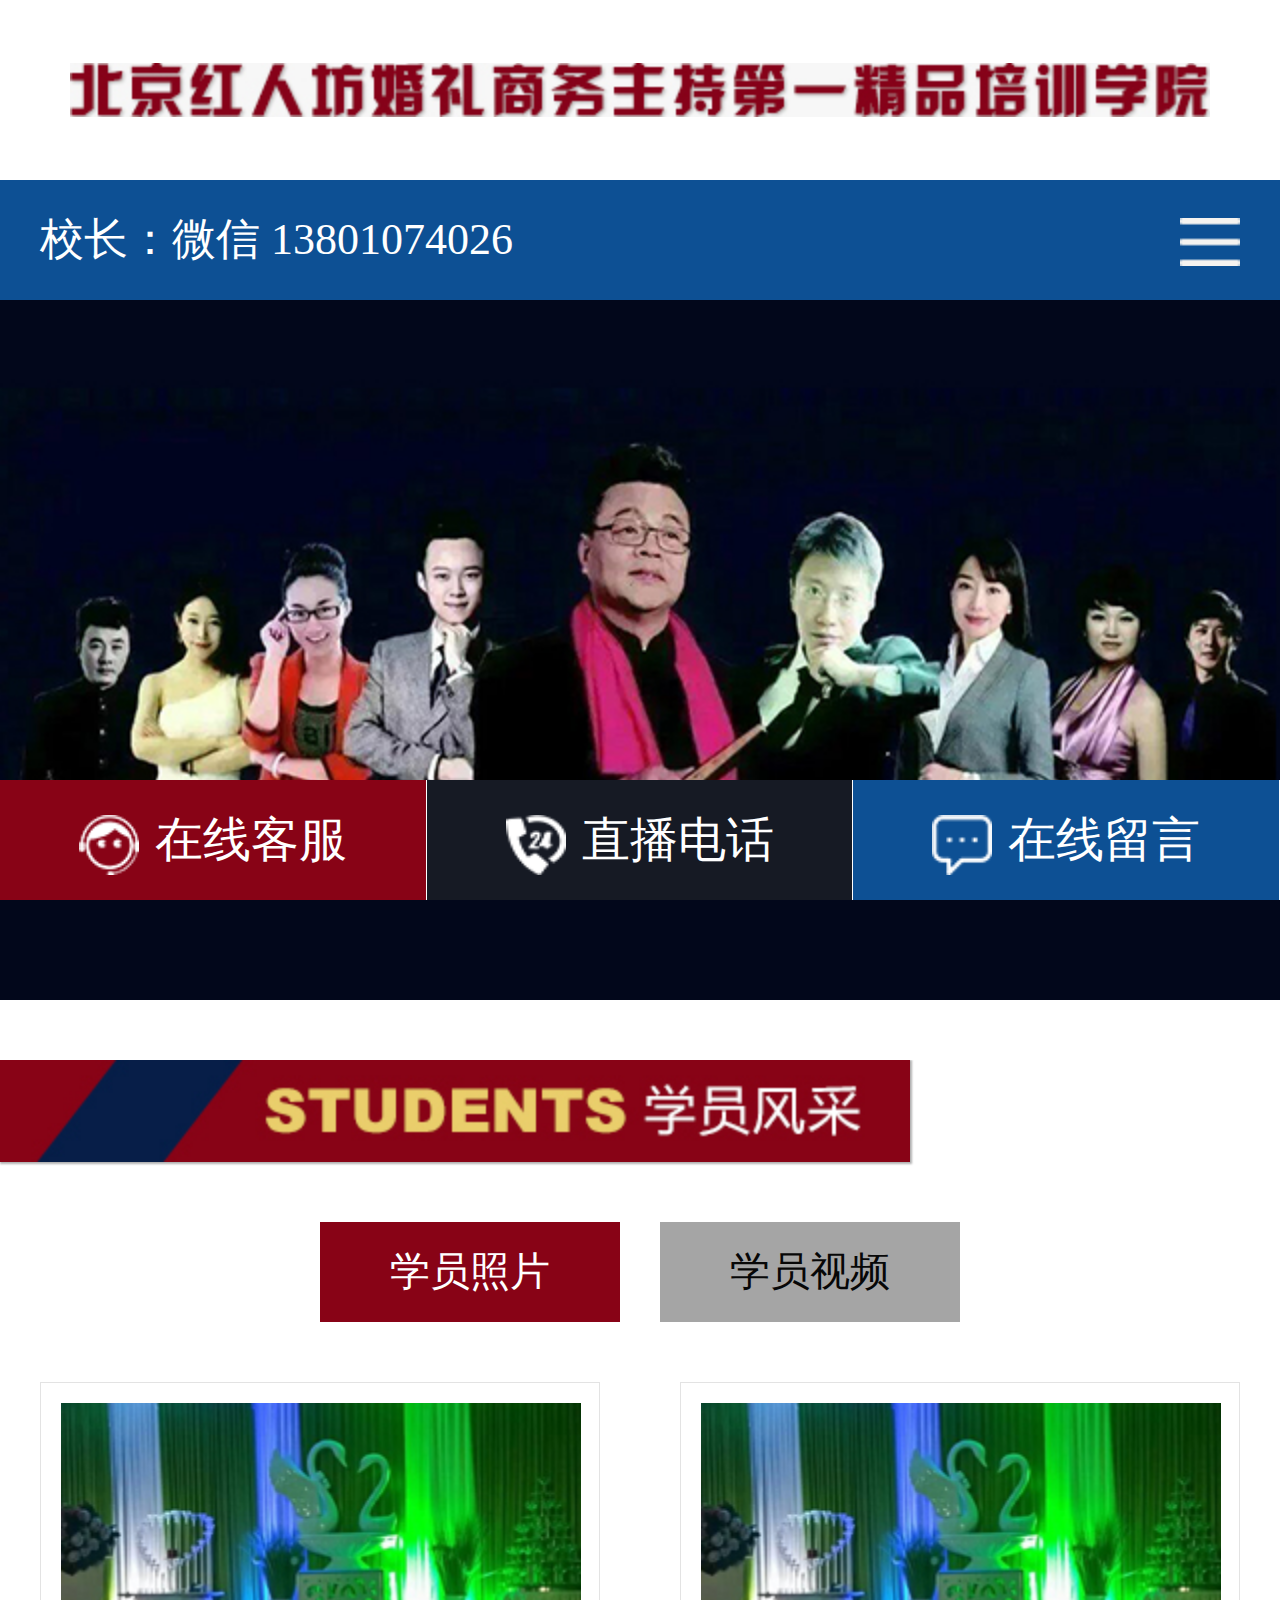
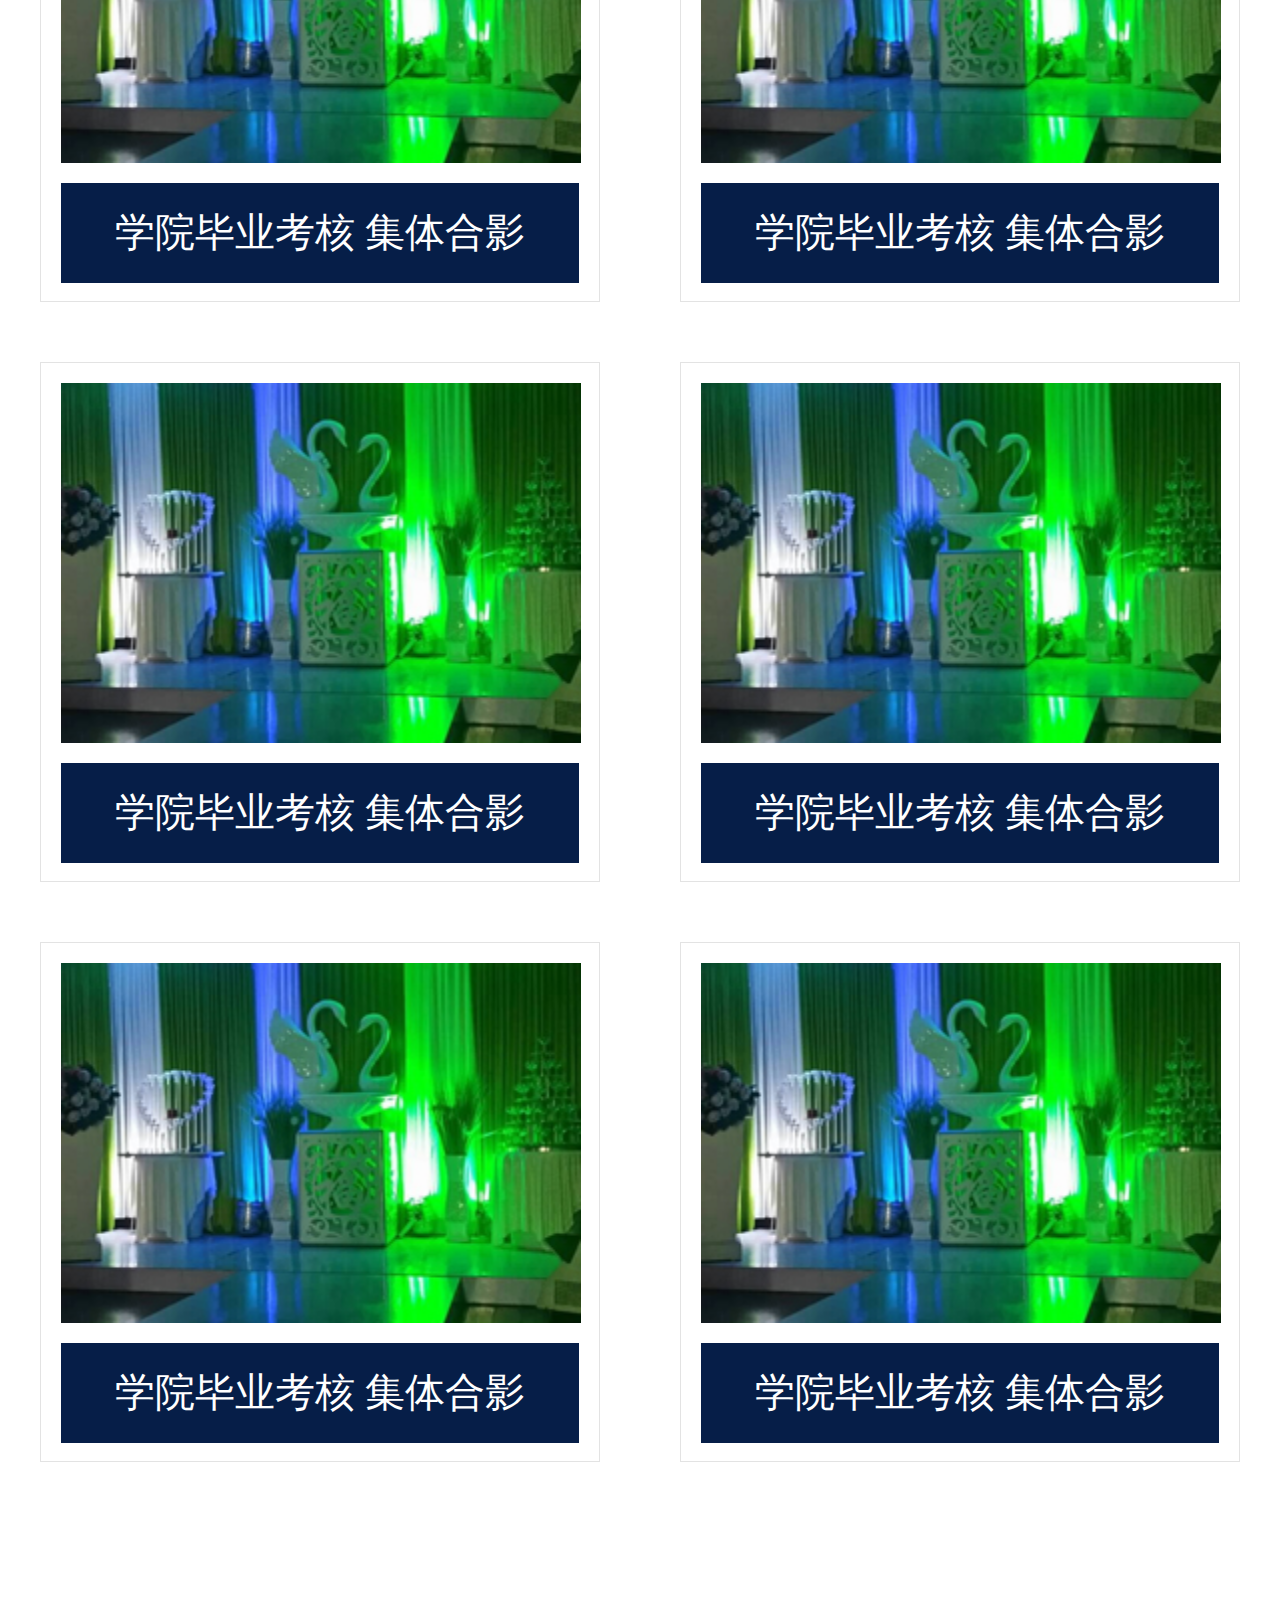
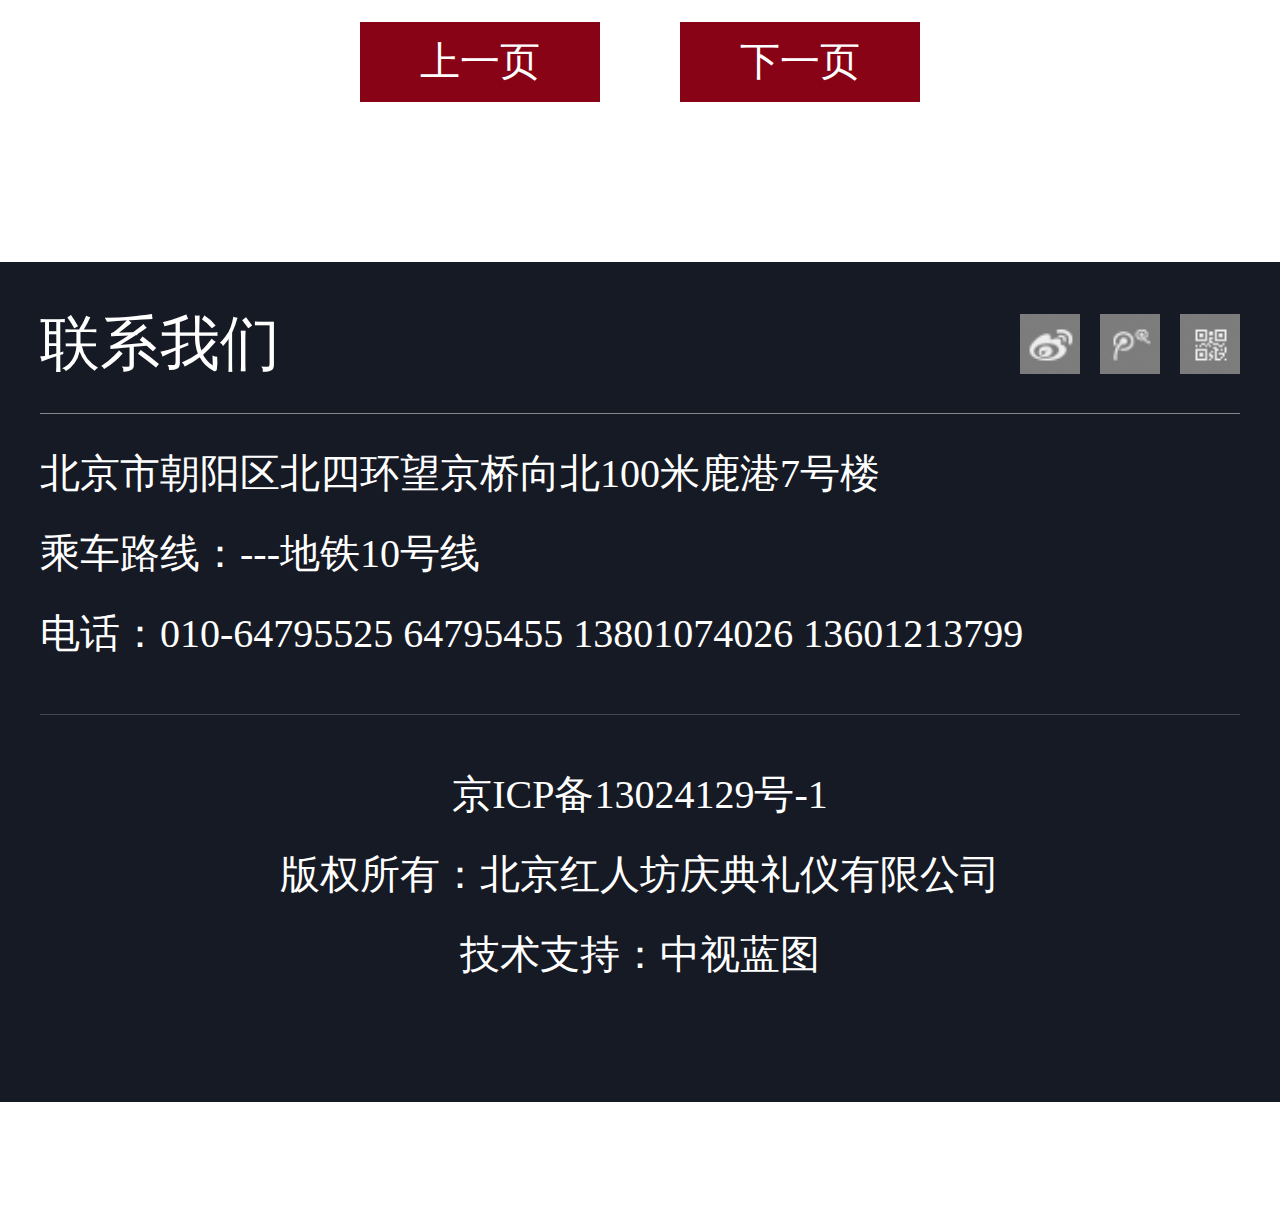
<file: 学员风采.html>
<!DOCTYPE html>
<html>
	<head>
		<meta charset="utf-8" />
		<meta name="viewport" content="width=device-width,initial-scale=1,minimum-scale=1,maximum-scale=1,user-scalable=no" />
		<title>学员风采</title>
		<link rel="stylesheet" type="text/css" href="css/reset.css"/>
		<link rel="stylesheet" type="text/css" href="css/CommonStyle.css"/>
		<link rel="stylesheet" type="text/css" href="css/public.css"/>
		<script src="js/jquery-1.8.0.js"></script>
		<script src="js/public.js"></script>
	</head>
	<body>
		<!--header-->
		<header>
			<div class="logo">
				<img src="img/logo.jpg" alt="" />
			</div>
			<nav>
				<p>校长：微信 13801074026</p>
				<div id="menu"></div>
				
			</nav>
		</header>
		<div id="menulist">
			<a href="">首页</a>	
			<a href="">关于我们</a>
			<a href="">最新公告</a>
			<a href="">课程设置</a>
			<a href="">师资力量</a>
			<a href="">学员风采</a>
			<a href="">教师感言</a>
			<a href="">学习环境</a>
			<a href="">行业新闻</a>
			<a href="">联系我们</a>
		</div>
		<!--header end-->
		<div class="banner_home">
			<img src="img/banner02.jpg"/>
		</div>
		
		
		<div class="main_xyfc">
			<div class="top">
				<img src="img/coin_4.jpg"/>
			</div>
			<div class="content_nav">
				  <a href="javascript:;">学员照片</a>
				  <a href="">学员视频</a>
			</div>
			<div class="content">
				<a href="">
					<img src="img/xxhj02.jpg" alt="" />
					<p>学院毕业考核 集体合影</p>
				</a>
				<a href="">
					<img src="img/xxhj02.jpg" alt="" />
					<p>学院毕业考核 集体合影</p>
				</a>
				<a href="">
					<img src="img/xxhj02.jpg" alt="" />
					<p>学院毕业考核 集体合影</p>
				</a>
				<a href="">
					<img src="img/xxhj02.jpg" alt="" />
					<p>学院毕业考核 集体合影</p>
				</a>
				<a href="">
					<img src="img/xxhj02.jpg" alt="" />
					<p>学院毕业考核 集体合影</p>
				</a>
				<a href="">
					<img src="img/xxhj02.jpg" alt="" />
					<p>学院毕业考核 集体合影</p>
				</a>
				
				
			</div>
			<div class="pagelist">
				<a href="">上一页</a>
				<a href="">下一页</a>
			</div>
		</div>
		
		
		<!--footer-->
		<footer>
			<div class="footer_content">
				<div class="top">
					<p>联系我们</p>
					<div class="fenxiang">
						<a href=""><img src="img/fenx_1.jpg"/></a>
						<a href=""><img src="img/fenx_2.jpg"/></a>
						<a href=""><img src="img/fenx_3.jpg"/></a>
					</div>
				</div>
				<div class="dizhi">
					<p>北京市朝阳区北四环望京桥向北100米鹿港7号楼</p>
					<p>乘车路线：---地铁10号线</p>
					<p>电话：010-64795525   64795455   13801074026   13601213799</p>
				</div>
				<div class="copyright">
					<p>京ICP备13024129号-1 <br />
					版权所有：北京红人坊庆典礼仪有限公司<br />
					技术支持：中视蓝图</p>
				</div>
			</div>
			<div class="lianxi">
				<a href=""><img src="img/kefu.png"/>在线客服</a>
				<a href=""><img src="img/dianh.png"/>直播电话</a>
				<a href=""><img src="img/kefu2.png"/>在线留言</a>
			</div>
		</footer>
	</body>
</html>
</file>
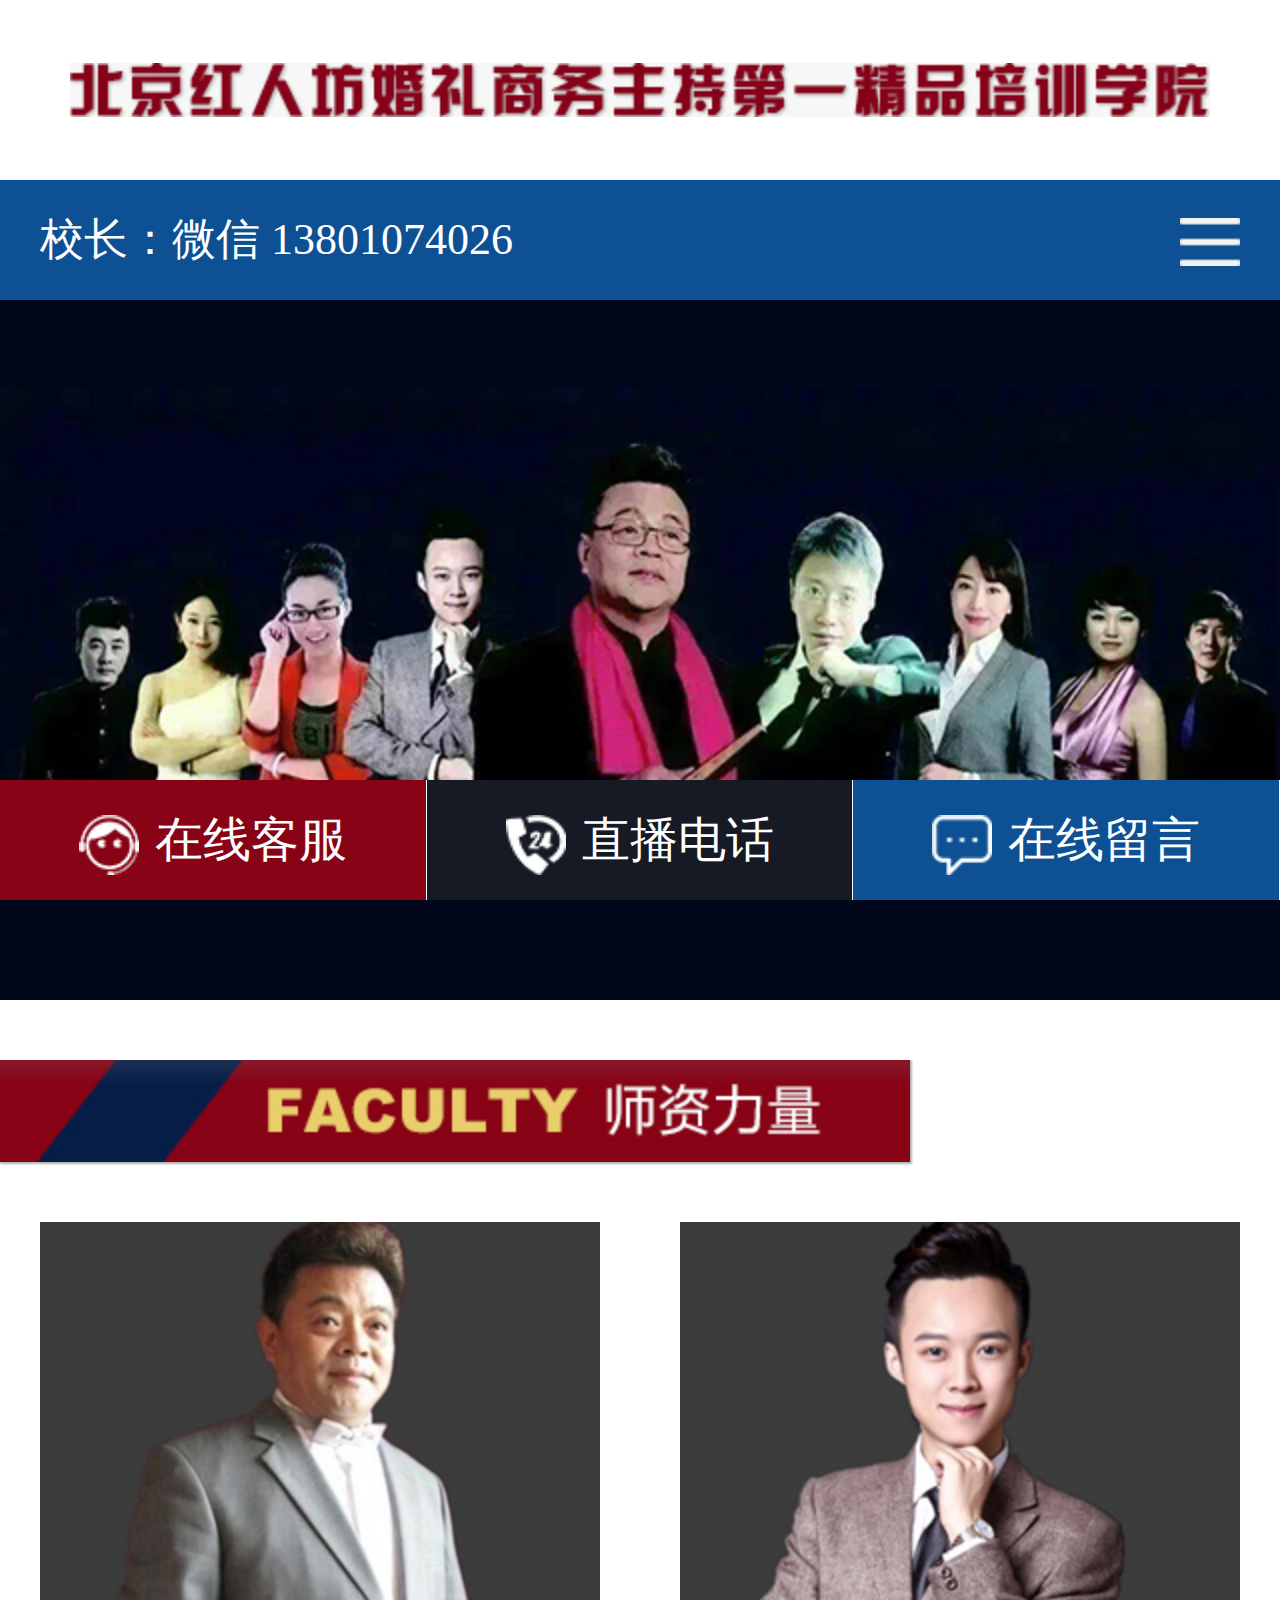
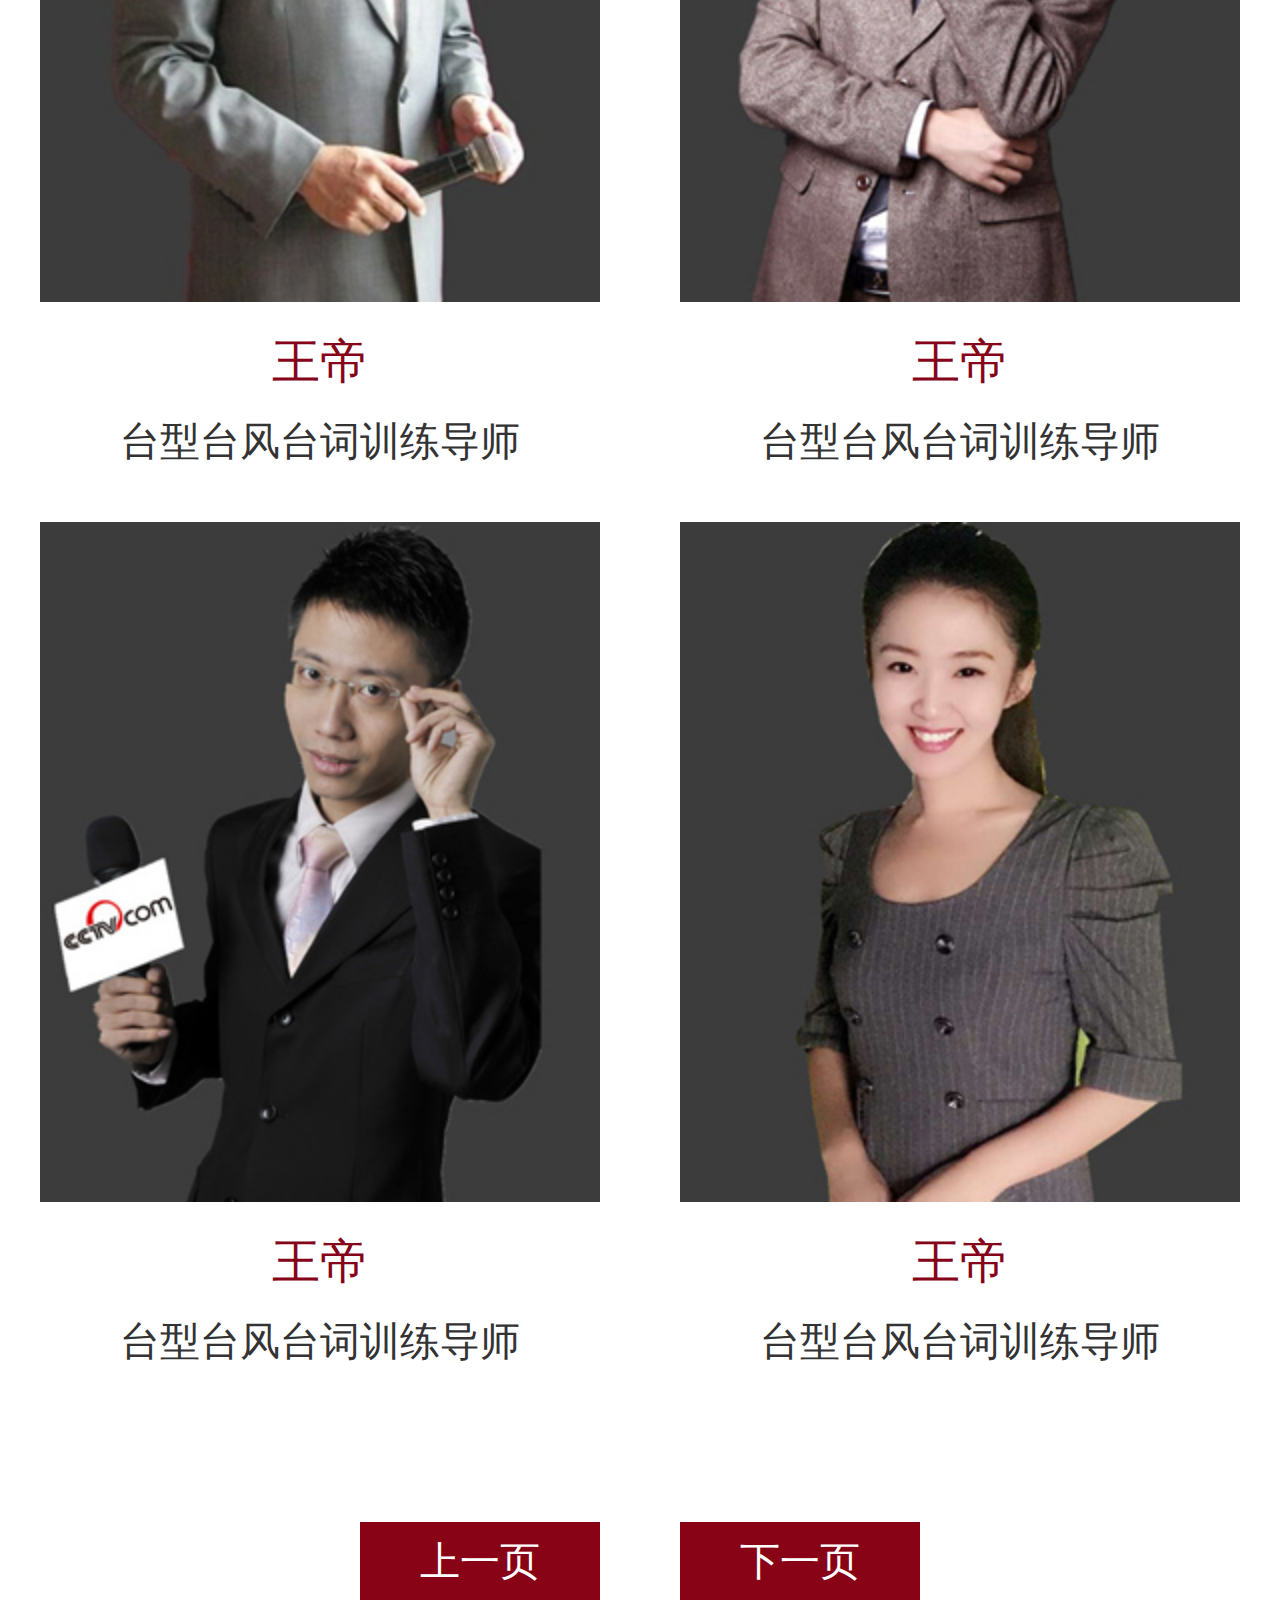
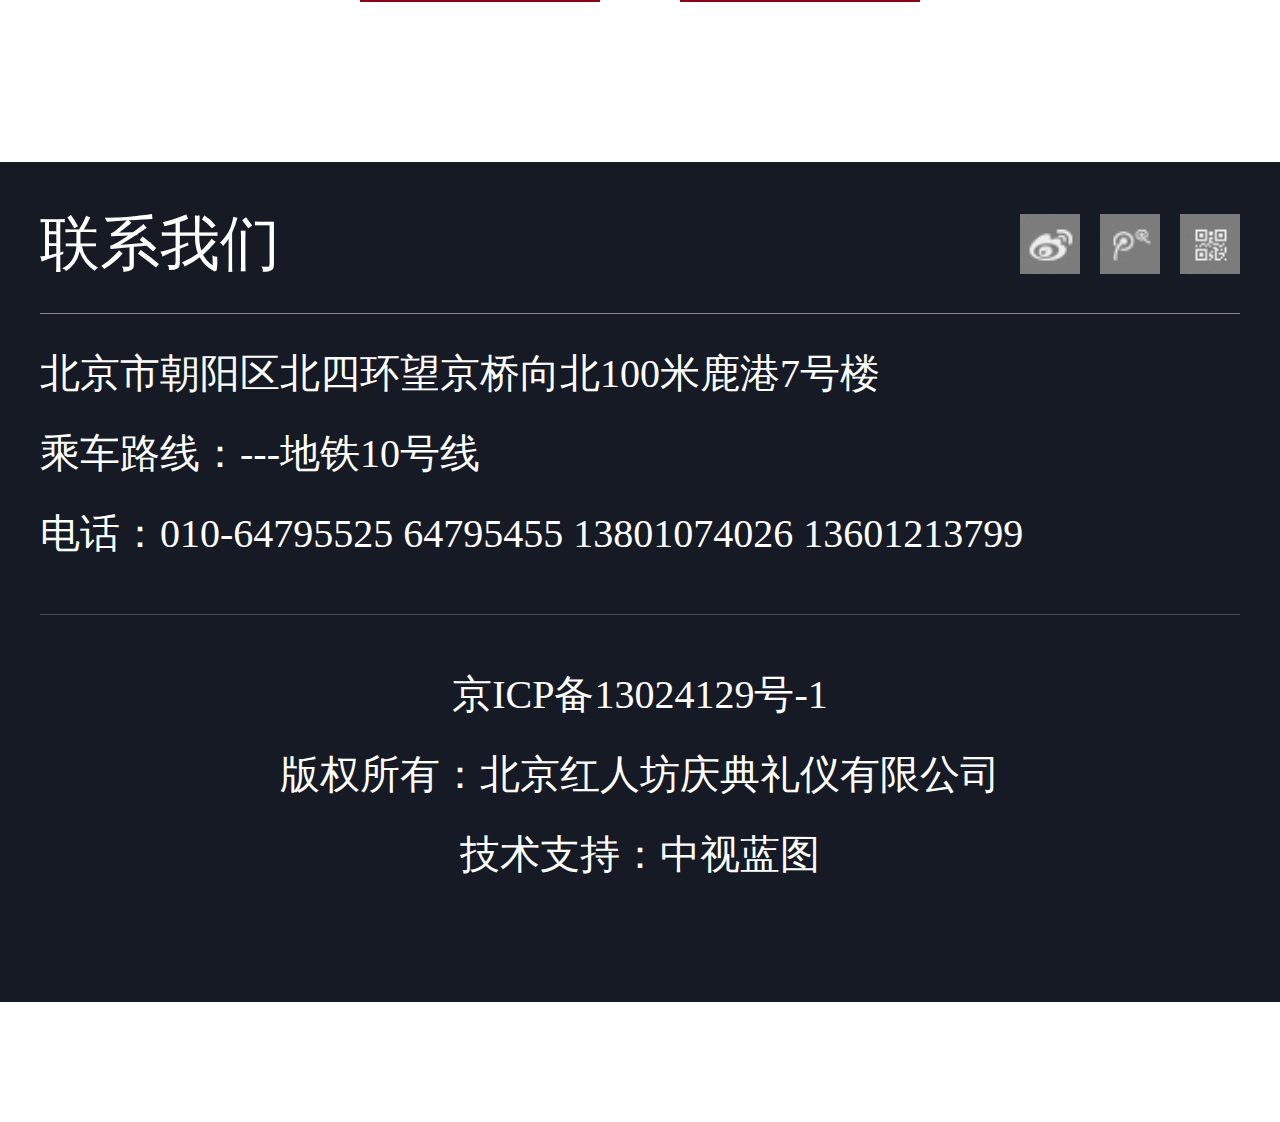
<file: 师资力量.html>
<!DOCTYPE html>
<html>
	<head>
		<meta charset="utf-8" />
		<meta name="viewport" content="width=device-width,initial-scale=1,minimum-scale=1,maximum-scale=1,user-scalable=no" />
		<title>师资力量</title>
		<link rel="stylesheet" type="text/css" href="css/reset.css"/>
		<link rel="stylesheet" type="text/css" href="css/CommonStyle.css"/>
		<link rel="stylesheet" type="text/css" href="css/public.css"/>
		<script src="js/jquery-1.8.0.js"></script>
		<script src="js/public.js"></script>
	</head>
	<body>
		<!--header-->
		<header>
			<div class="logo">
				<img src="img/logo.jpg" alt="" />
			</div>
			<nav>
				<p>校长：微信 13801074026</p>
				<div id="menu"></div>
				
			</nav>
		</header>
		<div id="menulist">
			<a href="">首页</a>	
			<a href="">关于我们</a>
			<a href="">最新公告</a>
			<a href="">课程设置</a>
			<a href="">师资力量</a>
			<a href="">学员风采</a>
			<a href="">教师感言</a>
			<a href="">学习环境</a>
			<a href="">行业新闻</a>
			<a href="">联系我们</a>
		</div>
		<!--header end-->
		<div class="banner_home">
			<img src="img/banner02.jpg"/>
		</div>
		
		
		<div class="main_szll">
			<div class="top">
				<img src="img/coin_02.jpg"/>
			</div>
			<div class="content">
				<div>
					<img src="img/coin_03.jpg" alt="" />
					<a href="">王帝</a>
					<p>台型台风台词训练导师</p>
				</div>
				<div>
					<img src="img/cion_04.jpg" alt="" />
					<a href="">王帝</a>
					<p>台型台风台词训练导师</p>
				</div>
				<div>
					<img src="img/cion_05.jpg" alt="" />
					<a href="">王帝</a>
					<p>台型台风台词训练导师</p>
				</div>
				<div>
					<img src="img/cion_06.jpg" alt="" />
					<a href="">王帝</a>
					<p>台型台风台词训练导师</p>
				</div>
			</div>
			<div class="pagelist">
				<a href="">上一页</a>
				<a href="">下一页</a>
			</div>
		</div>
		
		
		<!--footer-->
		<footer>
			<div class="footer_content">
				<div class="top">
					<p>联系我们</p>
					<div class="fenxiang">
						<a href=""><img src="img/fenx_1.jpg"/></a>
						<a href=""><img src="img/fenx_2.jpg"/></a>
						<a href=""><img src="img/fenx_3.jpg"/></a>
					</div>
				</div>
				<div class="dizhi">
					<p>北京市朝阳区北四环望京桥向北100米鹿港7号楼</p>
					<p>乘车路线：---地铁10号线</p>
					<p>电话：010-64795525   64795455   13801074026   13601213799</p>
				</div>
				<div class="copyright">
					<p>京ICP备13024129号-1 <br />
					版权所有：北京红人坊庆典礼仪有限公司<br />
					技术支持：中视蓝图</p>
				</div>
			</div>
			<div class="lianxi">
				<a href=""><img src="img/kefu.png"/>在线客服</a>
				<a href=""><img src="img/dianh.png"/>直播电话</a>
				<a href=""><img src="img/kefu2.png"/>在线留言</a>
			</div>
		</footer>
	</body>
</html>
</file>
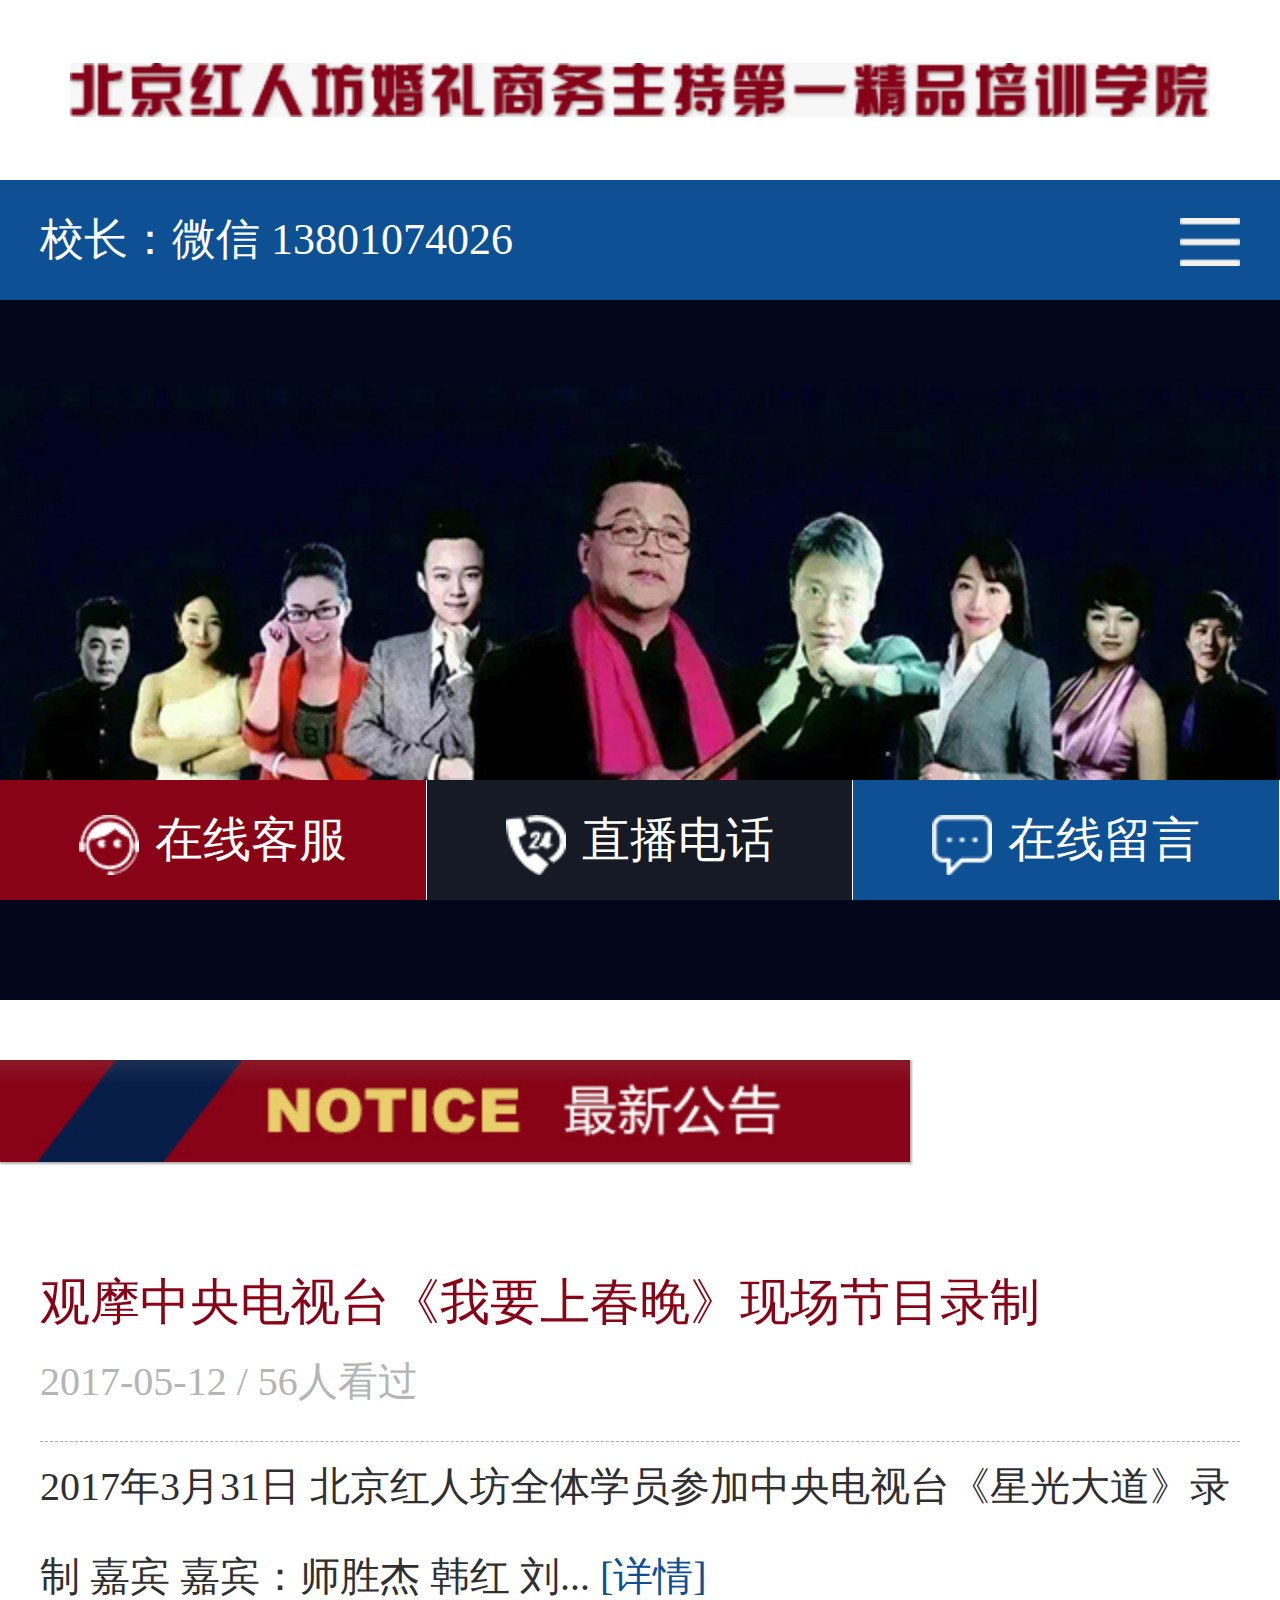
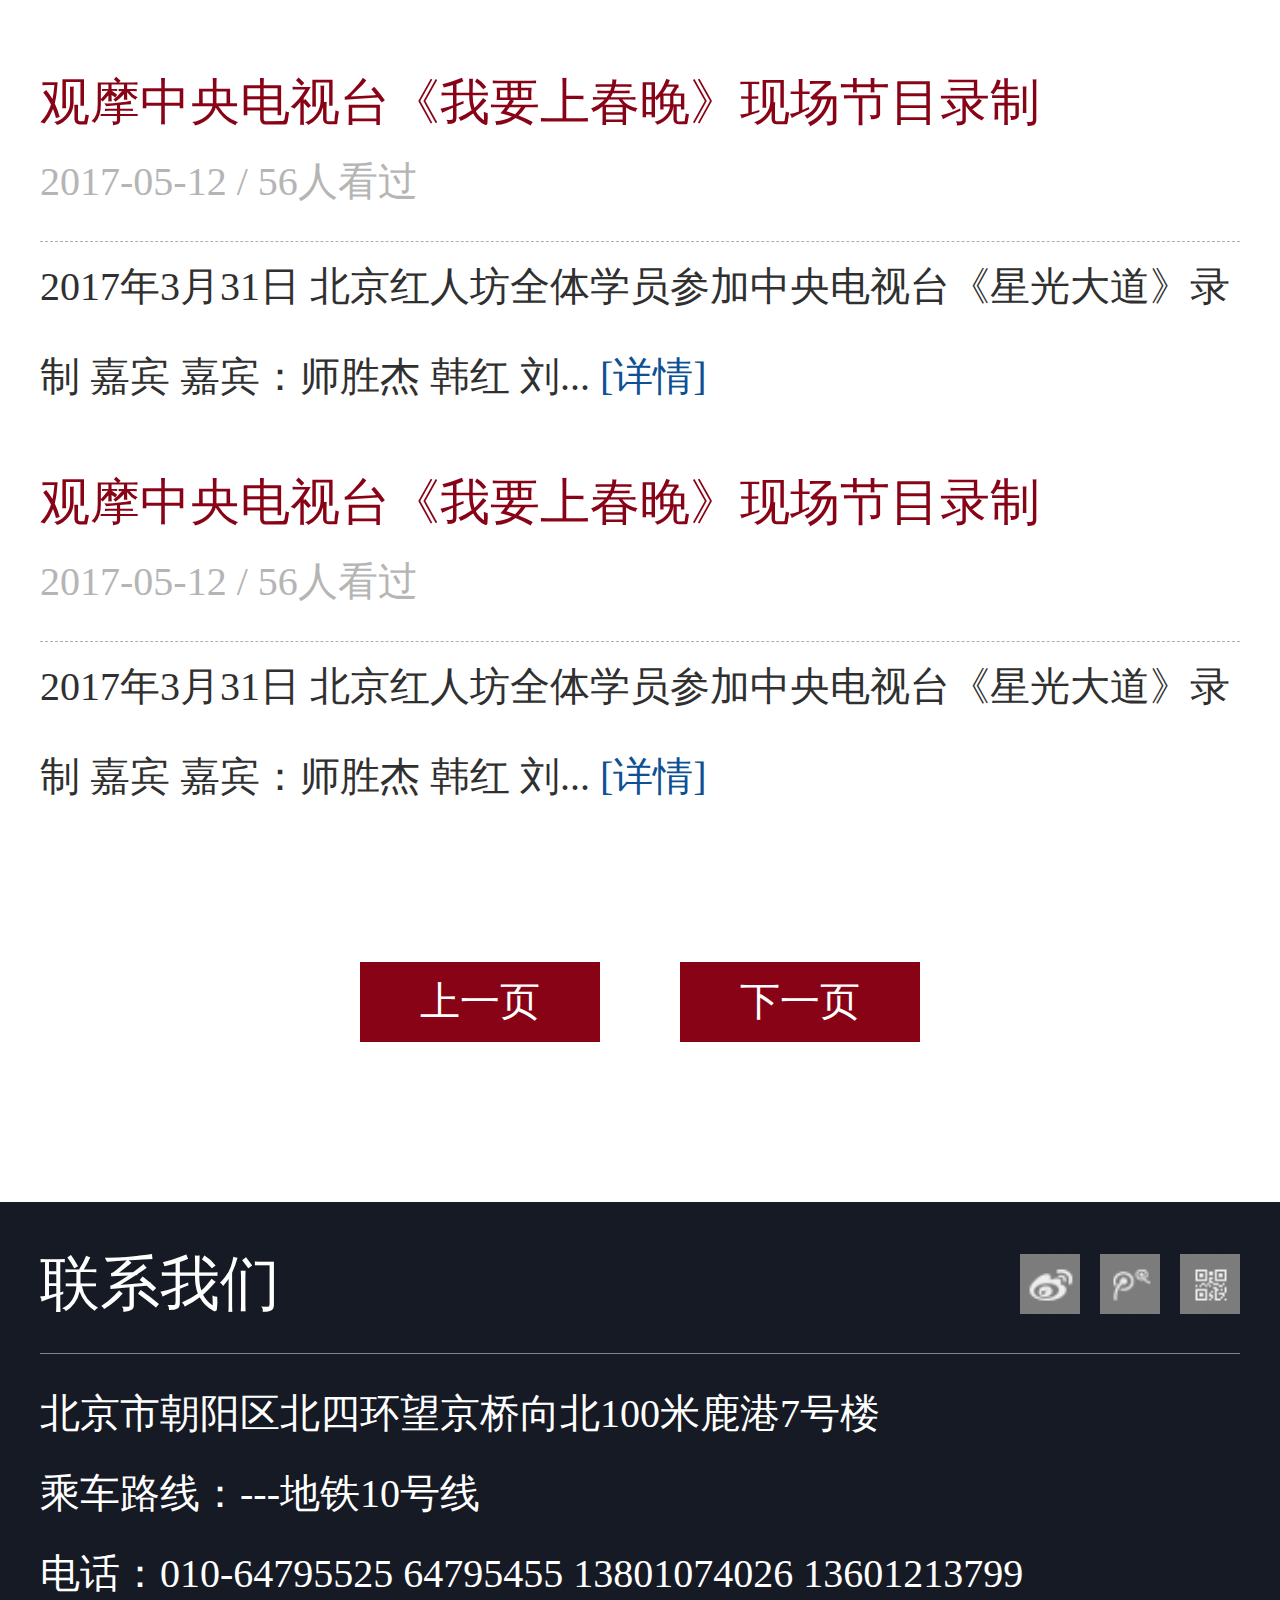
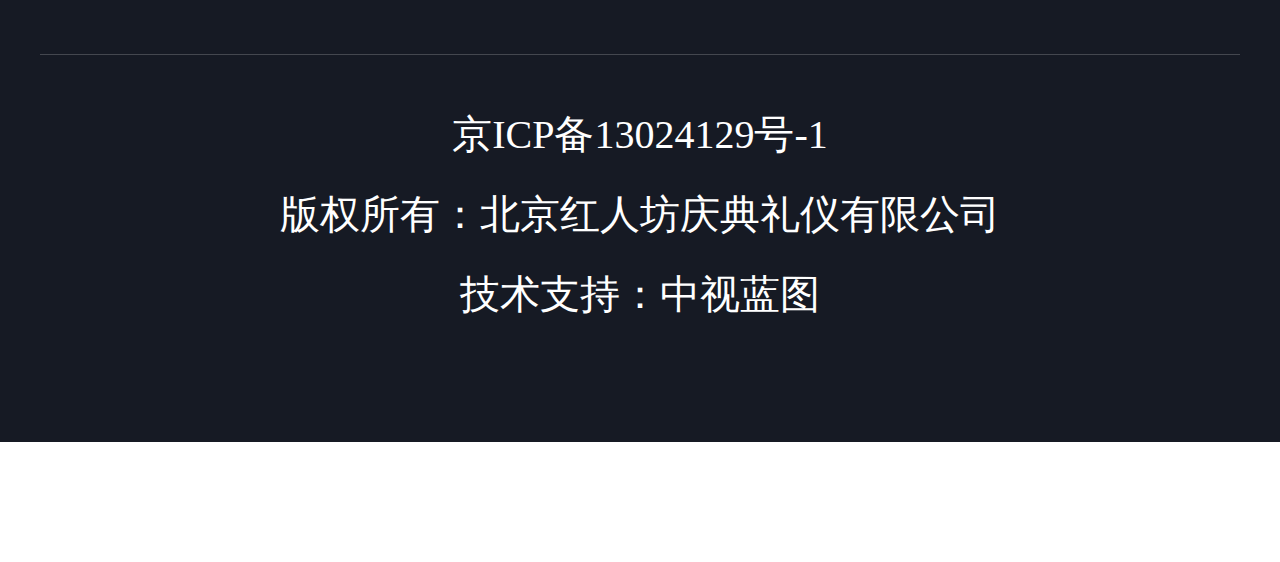
<file: 最新公告.html>
<!DOCTYPE html>
<html>
	<head>
		<meta charset="utf-8" />
		<meta name="viewport" content="width=device-width,initial-scale=1,minimum-scale=1,maximum-scale=1,user-scalable=no" />
		<title>最新公告</title>
		<link rel="stylesheet" type="text/css" href="css/reset.css"/>
		<link rel="stylesheet" type="text/css" href="css/CommonStyle.css"/>
		<link rel="stylesheet" type="text/css" href="css/public.css"/>
		<script src="js/jquery-1.8.0.js"></script>
		<script src="js/public.js"></script>
	</head>
	<body>
		<!--header-->
		<header>
			<div class="logo">
				<img src="img/logo.jpg" alt="" />
			</div>
			<nav>
				<p>校长：微信 13801074026</p>
				<div id="menu"></div>
				
			</nav>
		</header>
		<div id="menulist">
			<a href="">首页</a>	
			<a href="">关于我们</a>
			<a href="">最新公告</a>
			<a href="">课程设置</a>
			<a href="">师资力量</a>
			<a href="">学员风采</a>
			<a href="">教师感言</a>
			<a href="">学习环境</a>
			<a href="">行业新闻</a>
			<a href="">联系我们</a>
		</div>
		<!--header end-->
		<div class="banner_home">
			<img src="img/banner02.jpg"/>
		</div>
		
		
		<div class="main_zxgg">
			<div class="top">
				<img src="img/zxgg.jpg"/>
			</div>
			
			<div class="content">
				<ul>
					<li>
						<div class="ul_top">
							<a href="">观摩中央电视台《我要上春晚》现场节目录制</a>
							<span>2017-05-12 / 56人看过</span>
						</div>
						<p>2017年3月31日 北京红人坊全体学员参加中央电视台《星光大道》录制 嘉宾 嘉宾：师胜杰 韩红 刘... <a href="">[详情]</a></p>
					</li>
					<li>
						<div class="ul_top">
							<a href="">观摩中央电视台《我要上春晚》现场节目录制</a>
							<span>2017-05-12 / 56人看过</span>
						</div>
						<p>2017年3月31日 北京红人坊全体学员参加中央电视台《星光大道》录制 嘉宾 嘉宾：师胜杰 韩红 刘... <a href="">[详情]</a></p>
					</li>
					<li>
						<div class="ul_top">
							<a href="">观摩中央电视台《我要上春晚》现场节目录制</a>
							<span>2017-05-12 / 56人看过</span>
						</div>
						<p>2017年3月31日 北京红人坊全体学员参加中央电视台《星光大道》录制 嘉宾 嘉宾：师胜杰 韩红 刘... <a href="">[详情]</a></p>
					</li>
					
					
						
				</ul>
				
				
			</div>
			<div class="pagelist">
				<a href="">上一页</a>
				<a href="">下一页</a>
			</div>
		</div>
		
		
		<!--footer-->
		<footer>
			<div class="footer_content">
				<div class="top">
					<p>联系我们</p>
					<div class="fenxiang">
						<a href=""><img src="img/fenx_1.jpg"/></a>
						<a href=""><img src="img/fenx_2.jpg"/></a>
						<a href=""><img src="img/fenx_3.jpg"/></a>
					</div>
				</div>
				<div class="dizhi">
					<p>北京市朝阳区北四环望京桥向北100米鹿港7号楼</p>
					<p>乘车路线：---地铁10号线</p>
					<p>电话：010-64795525   64795455   13801074026   13601213799</p>
				</div>
				<div class="copyright">
					<p>京ICP备13024129号-1 <br />
					版权所有：北京红人坊庆典礼仪有限公司<br />
					技术支持：中视蓝图</p>
				</div>
			</div>
			<div class="lianxi">
				<a href=""><img src="img/kefu.png"/>在线客服</a>
				<a href=""><img src="img/dianh.png"/>直播电话</a>
				<a href=""><img src="img/kefu2.png"/>在线留言</a>
			</div>
		</footer>
	</body>
</html>
</file>
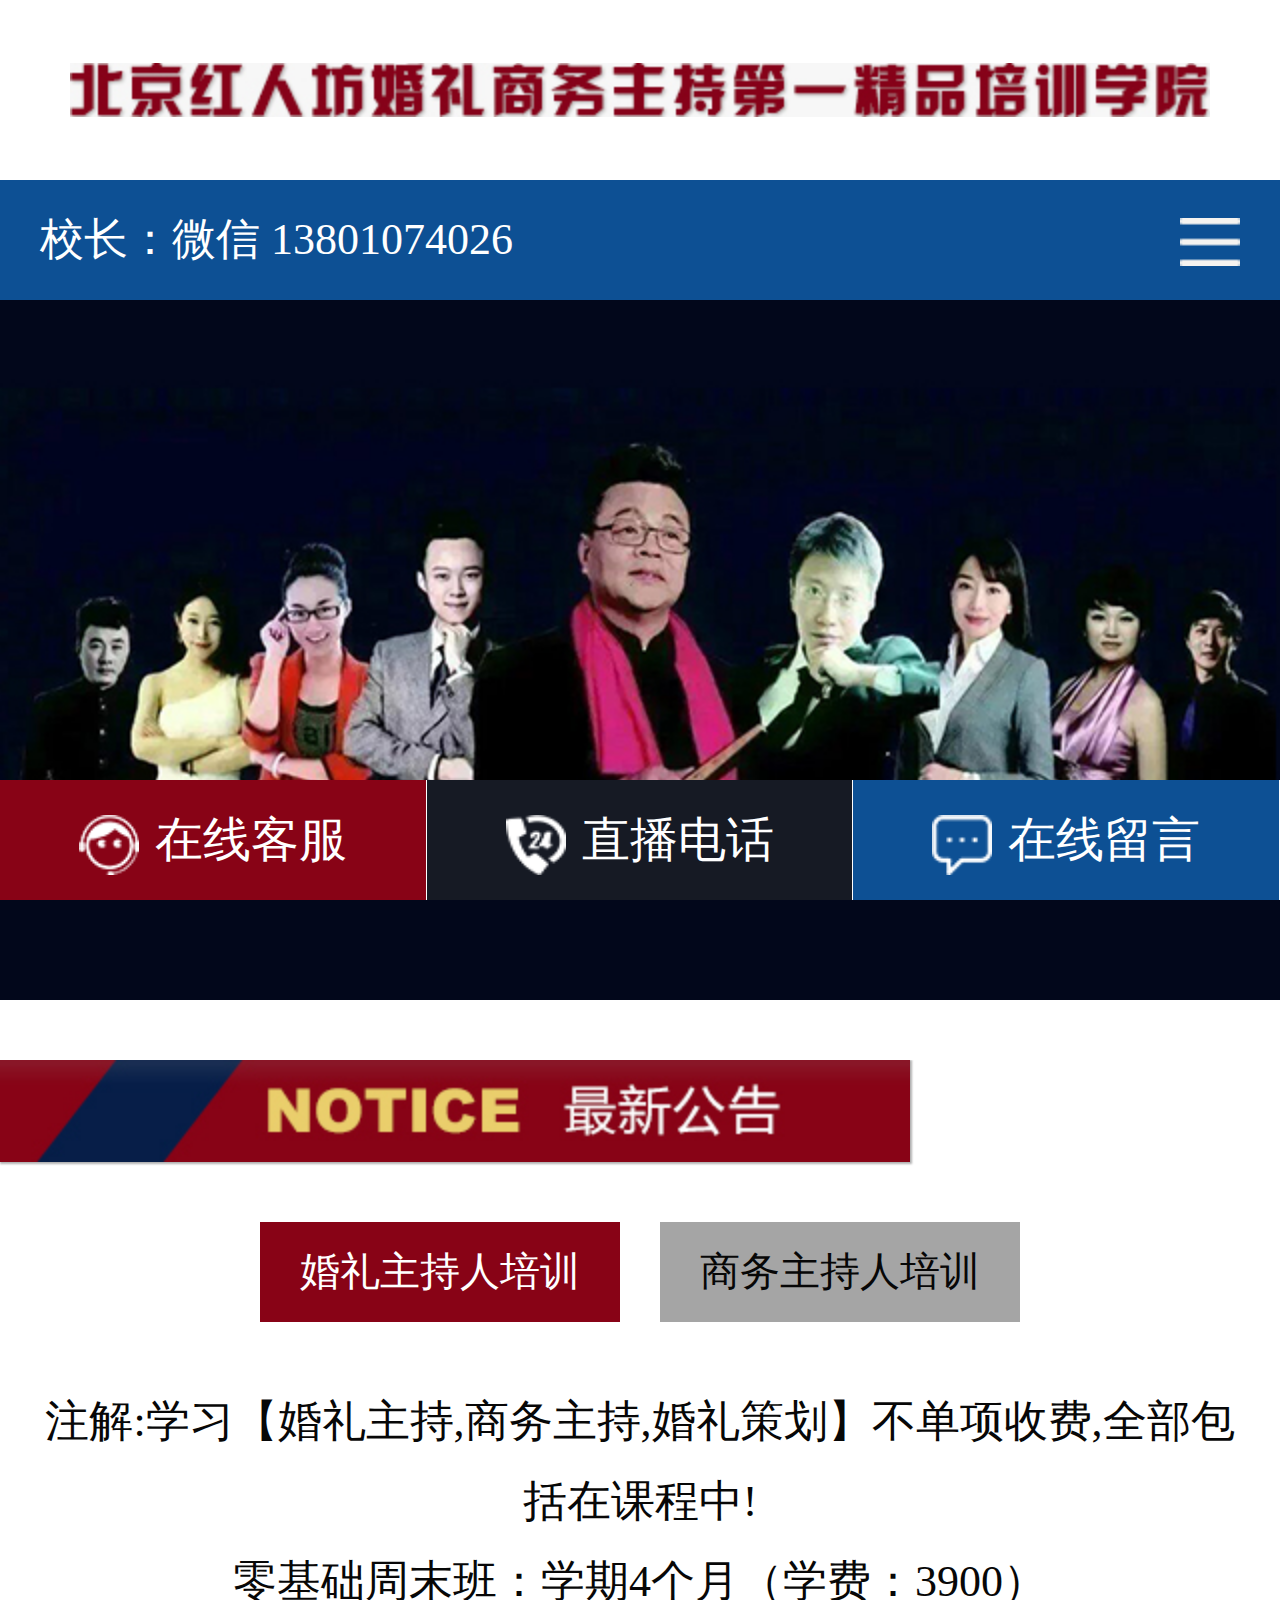
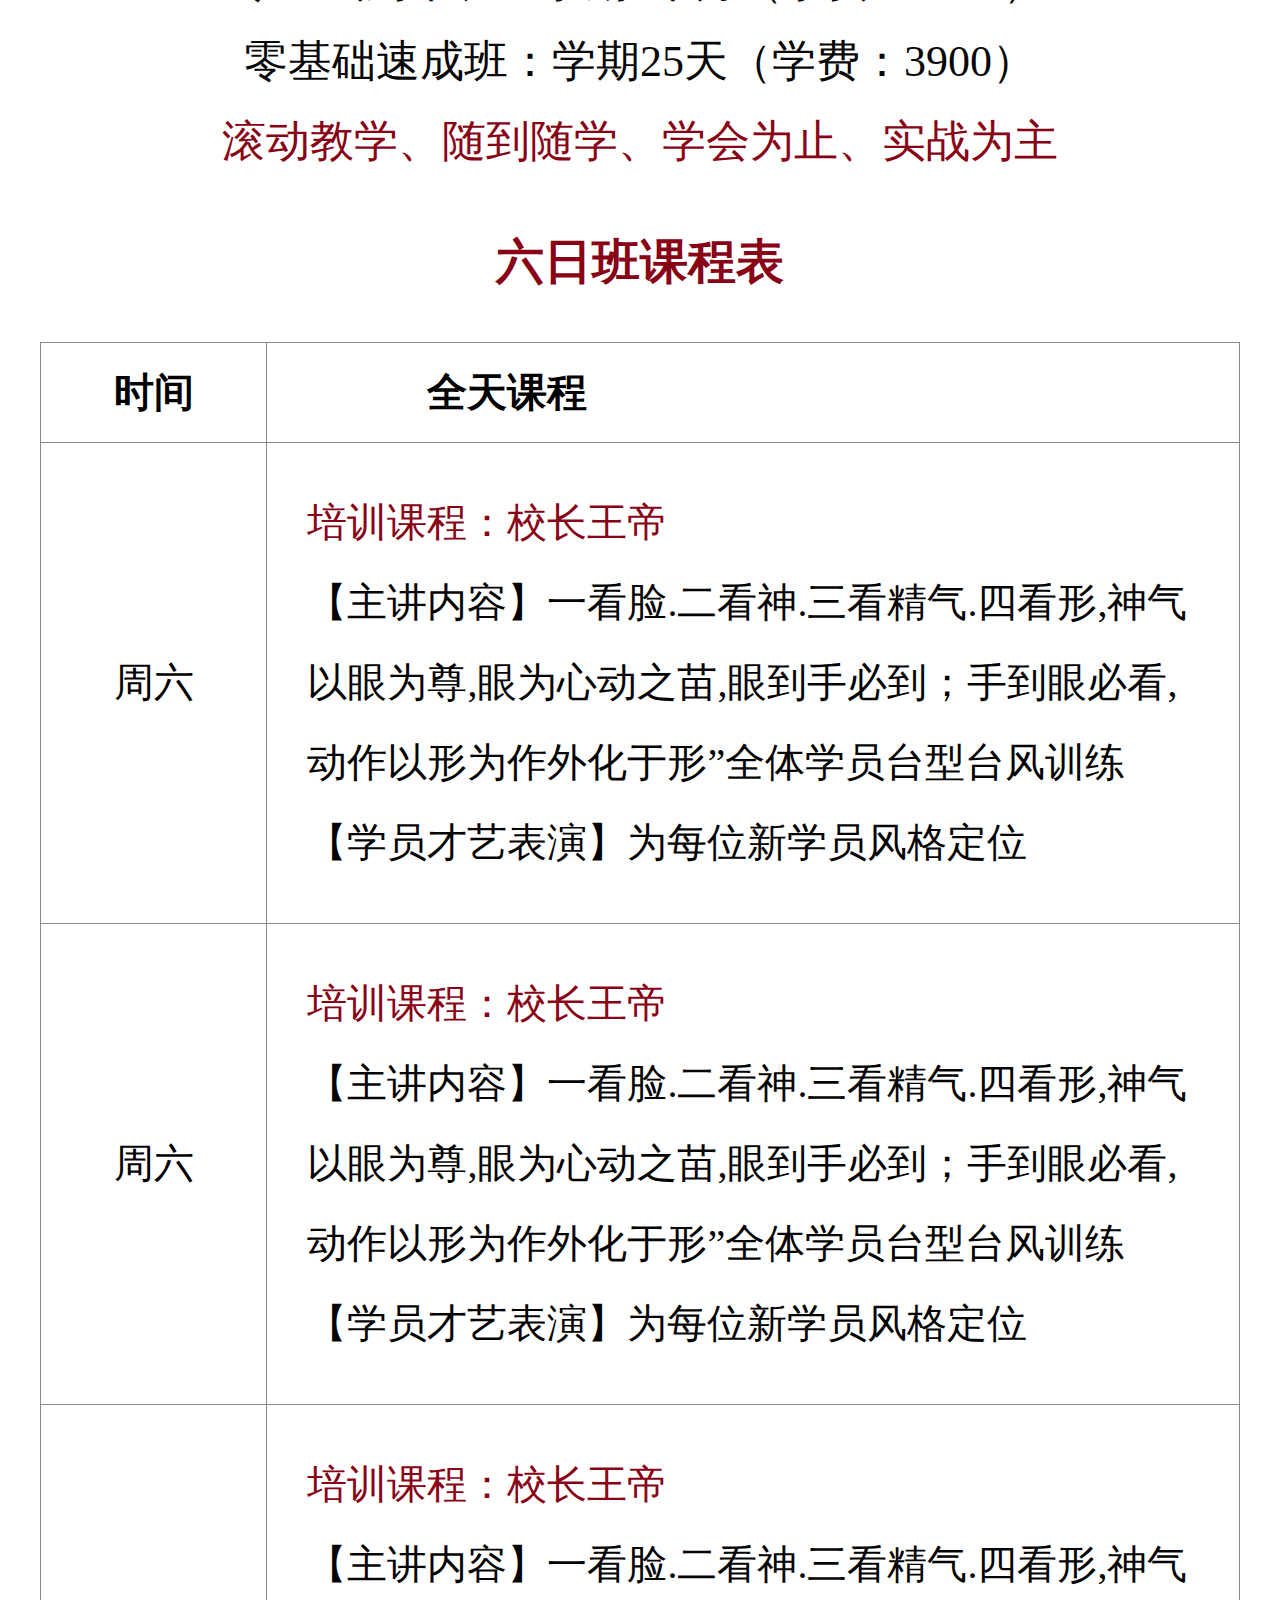
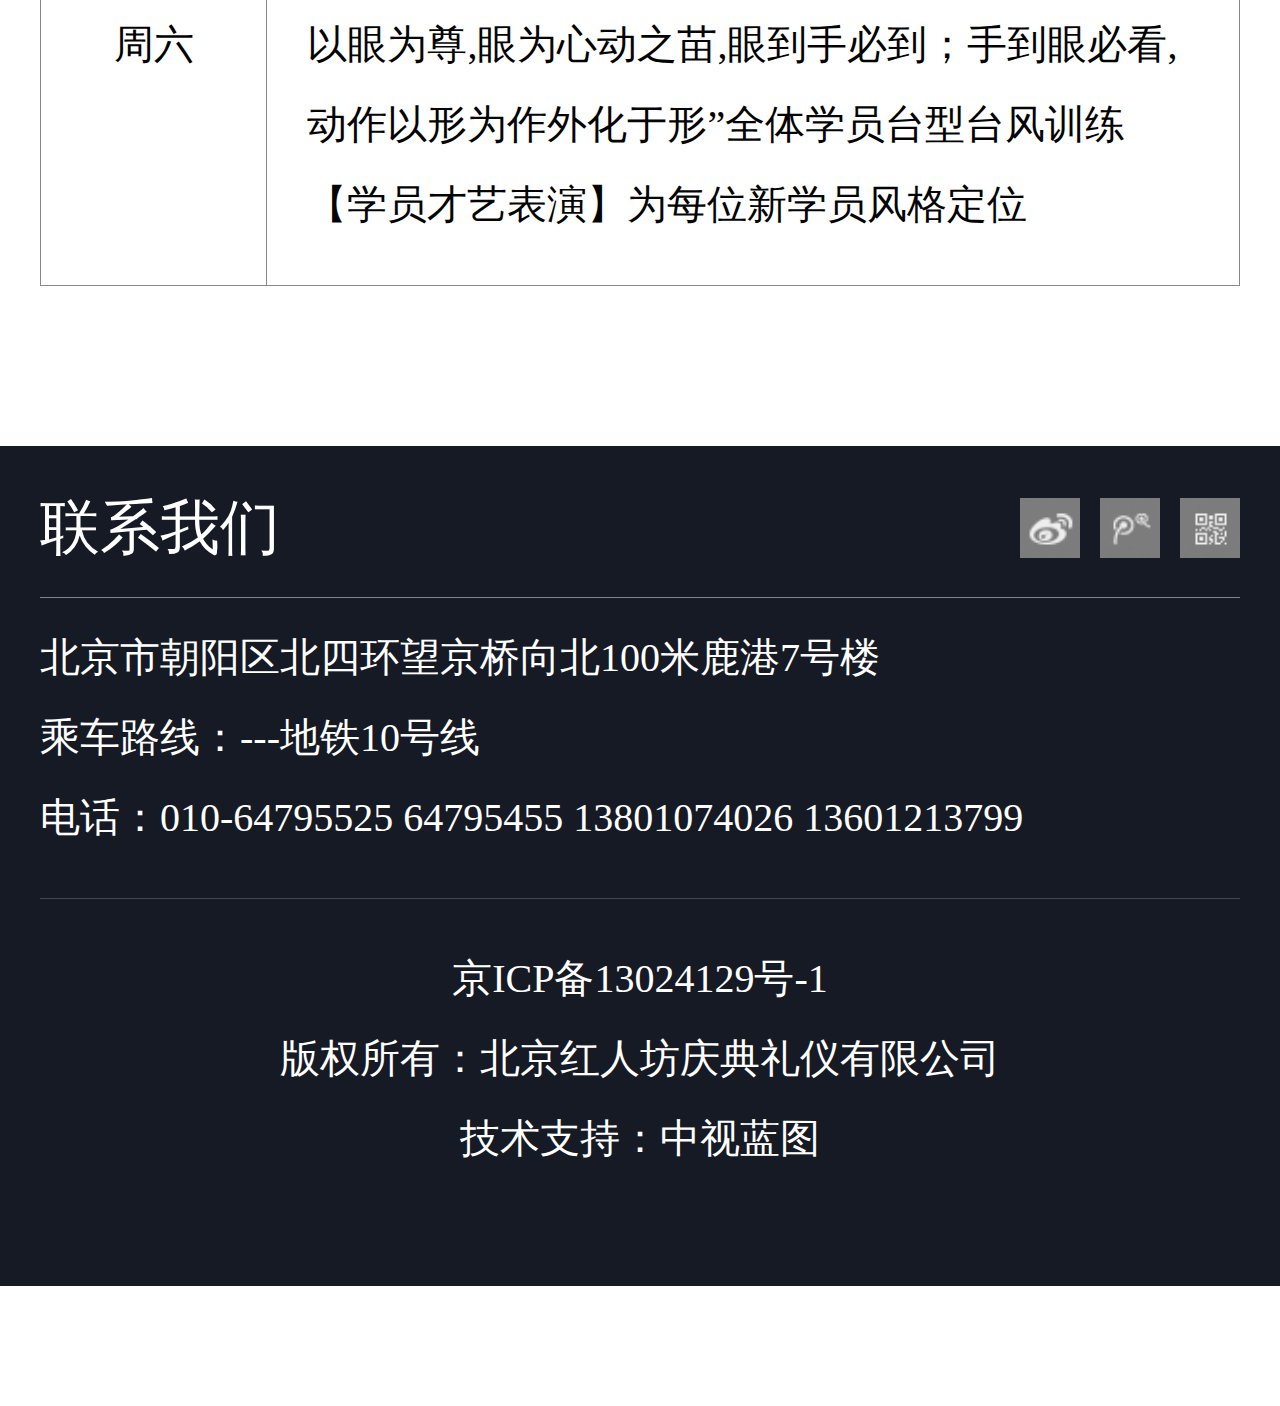
<file: 课程设置.html>
<!DOCTYPE html>
<html>
	<head>
		<meta charset="utf-8" />
		<meta name="viewport" content="width=device-width,initial-scale=1,minimum-scale=1,maximum-scale=1,user-scalable=no" />
		<title>课程设置</title>
		<link rel="stylesheet" type="text/css" href="css/reset.css"/>
		<link rel="stylesheet" type="text/css" href="css/CommonStyle.css"/>
		<link rel="stylesheet" type="text/css" href="css/public.css"/>
		<script src="js/jquery-1.8.0.js"></script>
		<script src="js/public.js"></script>
	</head>
	<body>
		<!--header-->
		<header>
			<div class="logo">
				<img src="img/logo.jpg" alt="" />
			</div>
			<nav>
				<p>校长：微信 13801074026</p>
				<div id="menu"></div>
				
			</nav>
		</header>
		<div id="menulist">
			<a href="">首页</a>	
			<a href="">关于我们</a>
			<a href="">最新公告</a>
			<a href="">课程设置</a>
			<a href="">师资力量</a>
			<a href="">学员风采</a>
			<a href="">教师感言</a>
			<a href="">学习环境</a>
			<a href="">行业新闻</a>
			<a href="">联系我们</a>
		</div>
		<!--header end-->
		<div class="banner_home">
			<img src="img/banner02.jpg"/>
		</div>
		
		
		<div class="main_kcsz">
			<div class="top">
				<img src="img/zxgg.jpg"/>
			</div>
			<div class="content_nav">
				  <a href="javascript:;">婚礼主持人培训</a>
				  <a href="">商务主持人培训</a>
			</div>
			<div class="content">
				<div class="cont_top">
					<p>注解:学习【婚礼主持,商务主持,婚礼策划】不单项收费,全部包括在课程中!</p>
					<p>零基础周末班：学期4个月（学费：3900）</p>
					<p>零基础速成班：学期25天（学费：3900）</p>
					<p class="color_red">滚动教学、随到随学、学会为止、实战为主</p>
					
				</div>
				<div class="cont_table">
					<h3>六日班课程表</h3>
					
					<table>
						<tr>
							<th>时间</th>
							<th>全天课程</th>
						</tr>
						<tr>
							<td>周六</td>
							<td>
								<p>培训课程：校长王帝</p>
								<p>【主讲内容】一看脸.二看神.三看精气.四看形,神气以眼为尊,眼为心动之苗,眼到手必到；手到眼必看,动作以形为作外化于形”全体学员台型台风训练【学员才艺表演】为每位新学员风格定位</p>
							</td>
						</tr>
						<tr>
							<td>周六</td>
							<td>
								<p>培训课程：校长王帝</p>
								<p>【主讲内容】一看脸.二看神.三看精气.四看形,神气以眼为尊,眼为心动之苗,眼到手必到；手到眼必看,动作以形为作外化于形”全体学员台型台风训练【学员才艺表演】为每位新学员风格定位</p>
							</td>
						</tr>
						<tr>
							<td>周六</td>
							<td>
								<p>培训课程：校长王帝</p>
								<p>【主讲内容】一看脸.二看神.三看精气.四看形,神气以眼为尊,眼为心动之苗,眼到手必到；手到眼必看,动作以形为作外化于形”全体学员台型台风训练【学员才艺表演】为每位新学员风格定位</p>
							</td>
						</tr>
					</table>
				</div>
				
			</div>
			
		</div>
		
		
		<!--footer-->
		<footer>
			<div class="footer_content">
				<div class="top">
					<p>联系我们</p>
					<div class="fenxiang">
						<a href=""><img src="img/fenx_1.jpg"/></a>
						<a href=""><img src="img/fenx_2.jpg"/></a>
						<a href=""><img src="img/fenx_3.jpg"/></a>
					</div>
				</div>
				<div class="dizhi">
					<p>北京市朝阳区北四环望京桥向北100米鹿港7号楼</p>
					<p>乘车路线：---地铁10号线</p>
					<p>电话：010-64795525   64795455   13801074026   13601213799</p>
				</div>
				<div class="copyright">
					<p>京ICP备13024129号-1 <br />
					版权所有：北京红人坊庆典礼仪有限公司<br />
					技术支持：中视蓝图</p>
				</div>
			</div>
			<div class="lianxi">
				<a href=""><img src="img/kefu.png"/>在线客服</a>
				<a href=""><img src="img/dianh.png"/>直播电话</a>
				<a href=""><img src="img/kefu2.png"/>在线留言</a>
			</div>
		</footer>
	</body>
</html>
</file>
<file: css/CommonStyle.css>
header {
  width: 100%;
  height: 3.75rem;
}
header .logo {
  width: 100%;
  height: 2.25rem;
  position: relative;
}
header .logo img {
  width: 14.25rem;
  height: 0.675rem;
  position: absolute;
  top: 50%;
  left: 50%;
  transform: translate(-50%, -50%);
}
header nav {
  width: 100%;
  height: 1.5rem;
  background: #0D5094;
  display: block;
  position: relative;
}
header nav p {
  font-size: 0.55rem;
  line-height: 1.5rem;
  color: #fff;
  text-indent: 0.5rem;
}
header nav > div {
  width: 0.75rem;
  height: 0.6rem;
  position: absolute;
  top: 0.475rem;
  right: 0.5rem;
  background: url(../img/menu.png) no-repeat;
  background-size: 100% 100%;
}
#menulist {
  width: 100%;
  height: auto;
  overflow: hidden;
  padding-bottom: 4.7rem;
  background: #FFFFFF;
  position: absolute;
  top: 3.75rem;
  left: 0;
  display: none;
}
#menulist a {
  width: 100%;
  height: 2.4rem;
  border-bottom: 1px solid #E3E3E3;
  display: block;
  line-height: 2.4rem;
  text-align: center;
  color: #333333;
  font-size: 0.8rem;
}
#menulist a:hover {
  color: #860419;
}
footer {
  width: 100%;
  height: 10.5rem;
  background: #161A24;
  margin-bottom: 1.5rem;
}
footer .footer_content {
  width: 15rem;
  height: 9.375rem;
  margin: 0 auto;
}
footer .footer_content .top {
  width: 100%;
  height: 1.9rem;
  border-bottom: 1px solid #85868B;
  padding: 0.65rem 0 0.5rem;
}
footer .footer_content .top p {
  font-size: 0.75rem;
  line-height: 0.75rem;
  float: left;
  color: #FFFFFF;
}
footer .footer_content .top .fenxiang {
  width: 3rem;
  height: 0.75rem;
  float: right;
}
footer .footer_content .top .fenxiang > a {
  width: 0.75rem;
  height: 0.75rem;
  line-height: 0.75rem;
  float: left;
  margin-left: 0.25rem;
}
footer .footer_content .top .fenxiang > a img {
  width: 100%;
  height: 100%;
}
footer .footer_content .dizhi {
  height: auto;
  overflow: hidden;
  width: 100%;
  border-bottom: 1px solid rgba(255, 255, 255, 0.2);
  padding: 0.25rem 0 0.5rem;
}
footer .footer_content .dizhi p {
  font-size: 0.5rem;
  line-height: 1rem;
  color: #FFFFFF;
}
footer .footer_content .copyright {
  width: 100%;
  height: 3.65rem;
  text-align: center;
  padding-top: 0.5rem;
}
footer .footer_content .copyright p {
  font-size: 0.5rem;
  line-height: 1rem;
  color: #FFFFFF;
}
footer .lianxi {
  width: 100%;
  height: 1.5rem;
  display: flex;
  position: fixed;
  left: 0;
  bottom: 0;
}
footer .lianxi > a {
  flex: 1;
  display: block;
  border-right: 1px solid #FFFFFF;
  text-align: center;
  line-height: 1.5rem;
  color: #FFFFFF;
  font-size: 0.6rem;
}
footer .lianxi > a:nth-child(1) {
  background: #880316;
}
footer .lianxi > a:nth-child(2) {
  background: #161A24;
}
footer .lianxi > a:nth-child(3) {
  background: #0D5094;
}
footer .lianxi > a img {
  width: 0.75rem;
  height: 0.75rem;
  vertical-align: middle;
  margin-right: 0.2rem;
}
/*# sourceMappingURL=CommonStyle.css.map */
</file>
<file: css/public.css>
/*首页*/
.banner_home {
  width: 100%;
  height: 8.75rem;
}
.banner_home img {
  width: 100%;
  height: 100%;
}
.ksdh_nav {
  width: 100%;
  height: auto;
  overflow: hidden;
  background: #F8F8F8;
}
.ksdh_nav .content {
  width: 15rem;
  height: auto;
  overflow: hidden;
  margin: 0 auto;
}
.ksdh_nav .content h3 {
  font-size: 0.7rem;
  line-height: 2.4rem;
  color: #846637;
  text-align: center;
}
.ksdh_nav .content .navlist {
  width: 100%;
  height: 9.5rem;
  margin-bottom: 0.375rem;
}
.ksdh_nav .content .navlist > div {
  width: 4.5rem;
  height: 4rem;
  margin-right: 0.75rem;
  margin-bottom: 0.75rem;
  background: #FFFFFF;
  float: left;
}
.ksdh_nav .content .navlist > div img {
  width: 1.5rem;
  height: 1.5rem;
  display: block;
  margin: 1rem auto 0;
}
.ksdh_nav .content .navlist > div p {
  font-size: 0.6rem;
  color: #333333;
  text-align: center;
  line-height: 1.5rem;
}
.ksdh_nav .content .navlist > div:nth-child(3n) {
  margin-right: 0;
}
.ksdh_nav .content .ganyan {
  width: 100%;
  height: auto;
  overflow: hidden;
  background: #FFFFFF;
  text-align: center;
}
.ksdh_nav .content .ganyan h3 {
  font-size: 0.7rem;
  line-height: 2.4rem;
  color: #846637;
  text-align: center;
}
.ksdh_nav .content .ganyan p {
  font-size: 0.5rem;
  color: #111111;
  line-height: 0.8rem;
  margin-bottom: 0.5rem;
}
.ksdh_nav .content .ganyan a {
  display: block;
  margin: 1rem auto;
  width: 4rem;
  height: 1rem;
  border: 1px solid #E3E3E3;
  border-radius: 0.5rem;
  color: #9A9A9A;
  font-size: 0.5rem;
  text-align: center;
  line-height: 1rem;
}
.cont_szll {
  width: 100%;
  height: 26.5rem;
}
.cont_szll .top {
  width: 11.375rem;
  height: 1.275rem;
  box-shadow: 1px 1px 2px 1px #B0B0B0;
}
.cont_szll .top img {
  width: 100%;
  height: 100%;
}
.cont_szll .content {
  width: 15rem;
  height: 22.5rem;
  margin: 0.75rem auto 0;
}
.cont_szll .content > div {
  width: 7rem;
  height: 10.5rem;
  float: left;
  text-align: center;
  margin-right: 1rem;
  margin-bottom: 0.75rem;
}
.cont_szll .content > div img {
  width: 100%;
  height: 8.5rem;
  display: block;
}
.cont_szll .content > div a {
  display: block;
  font-size: 0.6rem;
  margin-top: 0.35rem;
  color: #860419;
}
.cont_szll .content > div p {
  font-size: 0.5rem;
  color: #333333;
  margin-top: 0.25rem;
}
.cont_szll .content > div:nth-child(2n) {
  margin-right: 0;
}
.cont_szll .look {
  display: block;
  margin: 0.5rem auto;
  width: 4rem;
  height: 1rem;
  border: 1px solid #E3E3E3;
  border-radius: 0.5rem;
  color: #9A9A9A;
  font-size: 0.5rem;
  text-align: center;
  line-height: 1rem;
}
.cont_szll .look img {
  width: 0.65rem;
  height: 0.5rem;
  vertical-align: middle;
  margin-right: 0.15rem;
}
.cont_xyfc {
  width: 100%;
  height: 17.5rem;
}
.cont_xyfc .top {
  width: 11.375rem;
  height: 1.275rem;
  box-shadow: 1px 1px 2px 1px #B0B0B0;
}
.cont_xyfc .top img {
  width: 100%;
  height: 100%;
}
.cont_xyfc .content {
  width: 15rem;
  height: auto;
  overflow: hidden;
  margin: 0.75rem auto 0;
}
.cont_xyfc .content > a {
  width: 7rem;
  height: 5.875rem;
  float: left;
  margin-right: 1rem;
  margin-bottom: 0.75rem;
}
.cont_xyfc .content > a img {
  width: 100%;
  height: 4.5rem;
  display: block;
  margin-bottom: 0.125rem;
}
.cont_xyfc .content > a p {
  height: 1.25rem;
  width: 100%;
  background: #061E48;
  color: #FFFFFF;
  line-height: 1.25rem;
  text-align: center;
  font-size: 0.5rem;
}
.cont_xyfc .content > a:nth-child(2n) {
  margin-right: 0;
}
.cont_xyfc .content > a:hover > p {
  background: #880316;
}
.cont_xyfc .look {
  display: block;
  margin: 0.5rem auto;
  width: 4rem;
  height: 1rem;
  border: 1px solid #E3E3E3;
  border-radius: 0.5rem;
  color: #9A9A9A;
  font-size: 0.5rem;
  text-align: center;
  line-height: 1rem;
}
.cont_xyfc .look img {
  width: 0.65rem;
  height: 0.5rem;
  vertical-align: middle;
  margin-right: 0.15rem;
}
.cont_xxhj {
  width: 100%;
  height: 16rem;
  border-top: 0.225rem solid #061E48;
}
.cont_xxhj h3 {
  font-size: 0.5rem;
  line-height: 1.05rem;
  color: #061E48;
  text-align: center;
}
.cont_xxhj h4 {
  font-size: 0.65rem;
  color: #061E48;
  text-align: center;
}
.cont_xxhj .content {
  width: 15rem;
  height: auto;
  overflow: hidden;
  margin: 0.75rem auto 0;
}
.cont_xxhj .content > a {
  width: 7rem;
  height: 4.875rem;
  float: left;
  margin-right: 1rem;
  margin-bottom: 0.75rem;
}
.cont_xxhj .content > a img {
  width: 100%;
  height: 100%;
}
.cont_xxhj .content > a:nth-child(2n) {
  margin-right: 0;
}
.cont_xxhj .look {
  display: block;
  margin: 0.5rem auto;
  width: 4rem;
  height: 1rem;
  border: 1px solid #E3E3E3;
  border-radius: 0.5rem;
  color: #9A9A9A;
  font-size: 0.5rem;
  text-align: center;
  line-height: 1rem;
}
.cont_xxhj .look img {
  width: 0.65rem;
  height: 0.5rem;
  vertical-align: middle;
  margin-right: 0.15rem;
}
/*关于我们*/
.main_gywm {
  width: 100%;
  height: auto;
  overflow: hidden;
  margin: 0.75rem 0;
}
.main_gywm .top {
  width: 11.375rem;
  height: 1.275rem;
  box-shadow: 1px 1px 2px 1px #B0B0B0;
}
.main_gywm .top img {
  width: 100%;
  height: 100%;
}
.main_gywm .content_gywm {
  width: 15rem;
  height: auto;
  overflow: hidden;
  margin: 0 auto;
}
.main_gywm .content_gywm h4 {
  font-size: 0.7rem;
  line-height: 1.8rem;
  color: #111111;
  font-family: "黑体";
}
.main_gywm .content_gywm p {
  font-size: 0.5rem;
  line-height: 1rem;
  color: #333333;
}
.main_gywm .content_gywm p:nth-child(2) {
  margin-bottom: 1rem;
}
.main_gywm .content_gywm .conter_img {
  width: 100%;
  height: 10rem;
  margin: 0.5rem 0;
  display: block;
}
.main_gywm .content_gywm .footer_img {
  width: 9.5rem;
  height: 6.55rem;
  display: block;
  margin: 0.5rem auto;
}
/* 师资力量 */
.main_szll {
  width: 100%;
  height: auto;
  overflow: hidden;
  margin: 0.75rem 0;
}
.main_szll .top {
  width: 11.375rem;
  height: 1.275rem;
  box-shadow: 1px 1px 2px 1px #B0B0B0;
}
.main_szll .top img {
  width: 100%;
  height: 100%;
}
.main_szll .content {
  width: 15rem;
  height: auto;
  overflow: hidden;
  margin: 0.75rem auto 0;
}
.main_szll .content > div {
  width: 7rem;
  height: 10.5rem;
  float: left;
  text-align: center;
  margin-right: 1rem;
  margin-bottom: 0.75rem;
}
.main_szll .content > div img {
  width: 100%;
  height: 8.5rem;
  display: block;
}
.main_szll .content > div a {
  display: block;
  font-size: 0.6rem;
  margin-top: 0.35rem;
  color: #860419;
}
.main_szll .content > div p {
  font-size: 0.5rem;
  color: #333333;
  margin-top: 0.25rem;
}
.main_szll .content > div:nth-child(2n) {
  margin-right: 0;
}
.main_szll .pagelist {
  width: 8rem;
  height: 1rem;
  margin: 1.25rem auto;
}
.main_szll .pagelist > a {
  width: 3rem;
  height: 1rem;
  background: #880316;
  font-size: 0.5rem;
  color: #FFFFFF;
  float: left;
  margin: 0 0.5rem;
  text-align: center;
  line-height: 1rem;
}
/* 学习环境 */
.main_xxhj {
  width: 100%;
  height: auto;
  overflow: hidden;
  margin: 0.75rem 0;
}
.main_xxhj .top {
  width: 11.375rem;
  height: 1.275rem;
  box-shadow: 1px 1px 2px 1px #B0B0B0;
}
.main_xxhj .top img {
  width: 100%;
  height: 100%;
}
.main_xxhj .content {
  width: 15rem;
  height: auto;
  overflow: hidden;
  margin: 0.75rem auto 0;
}
.main_xxhj .content > a {
  width: 7rem;
  height: 6.5rem;
  background: #F1F1F1;
  padding: 0.25rem;
  margin-right: 1rem;
  margin-bottom: 0.75rem;
  float: left;
}
.main_xxhj .content > a img {
  width: 6.5rem;
  height: 4.5rem;
  display: block;
}
.main_xxhj .content > a p {
  font-size: 0.5rem;
  line-height: 1.5rem;
  float: left;
  width: 90%;
  height: 1.5rem;
  overflow: hidden;
  color: #111111;
}
.main_xxhj .content > a i {
  font-size: 0.75rem;
  color: #9E9E9E;
  line-height: 1.5rem;
  float: right;
}
.main_xxhj .content > a:nth-child(2n) {
  margin-right: 0;
}
.main_xxhj .pagelist {
  width: 8rem;
  height: 1rem;
  margin: 1.25rem auto;
}
.main_xxhj .pagelist > a {
  width: 3rem;
  height: 1rem;
  background: #880316;
  font-size: 0.5rem;
  color: #FFFFFF;
  float: left;
  margin: 0 0.5rem;
  text-align: center;
  line-height: 1rem;
}
/* 学员风采 */
.main_xyfc {
  width: 100%;
  height: auto;
  overflow: hidden;
  margin: 0.75rem 0;
}
.main_xyfc .top {
  width: 11.375rem;
  height: 1.275rem;
  box-shadow: 1px 1px 2px 1px #B0B0B0;
}
.main_xyfc .top img {
  width: 100%;
  height: 100%;
}
.main_xyfc .content_nav {
  width: 8.5rem;
  height: 1.25rem;
  margin: 0.75rem auto;
}
.main_xyfc .content_nav a {
  width: 3.75rem;
  height: 1.25rem;
  float: left;
  margin: 0 0.25rem;
  line-height: 1.25rem;
  font-size: 0.5rem;
  background: #A5A5A5;
  color: #070707;
  text-align: center;
}
.main_xyfc .content_nav a:nth-child(1) {
  background: #880316;
  color: #FFFFFF;
}
.main_xyfc .content {
  width: 15rem;
  height: auto;
  overflow: hidden;
  margin: 0.75rem auto 0;
}
.main_xyfc .content > a {
  width: 7rem;
  height: 6.5rem;
  padding: 0.25rem;
  margin-right: 1rem;
  margin-bottom: 0.75rem;
  border: 1px solid #E3E3E3;
  float: left;
}
.main_xyfc .content > a img {
  width: 6.5rem;
  height: 4.5rem;
  display: block;
  margin-bottom: 0.25rem;
}
.main_xyfc .content > a p {
  font-size: 0.5rem;
  line-height: 1.25rem;
  float: left;
  width: 100%;
  height: 1.25rem;
  overflow: hidden;
  background: #061E48;
  color: #fff;
  text-align: center;
}
.main_xyfc .content > a i {
  font-size: 0.75rem;
  color: #9E9E9E;
  line-height: 1.5rem;
  float: right;
}
.main_xyfc .content > a:nth-child(2n) {
  margin-right: 0;
}
.main_xyfc .pagelist {
  width: 8rem;
  height: 1rem;
  margin: 1.25rem auto;
}
.main_xyfc .pagelist > a {
  width: 3rem;
  height: 1rem;
  background: #880316;
  font-size: 0.5rem;
  color: #FFFFFF;
  float: left;
  margin: 0 0.5rem;
  text-align: center;
  line-height: 1rem;
}
/* 最新公告  */
.main_zxgg {
  width: 100%;
  height: auto;
  overflow: hidden;
  margin: 0.75rem 0;
}
.main_zxgg .top {
  width: 11.375rem;
  height: 1.275rem;
  box-shadow: 1px 1px 2px 1px #B0B0B0;
}
.main_zxgg .top img {
  width: 100%;
  height: 100%;
}
.main_zxgg .content {
  width: 15rem;
  height: auto;
  overflow: hidden;
  margin: 0.75rem auto 0;
}
.main_zxgg .content > ul {
  width: 100%;
  height: auto;
  overflow: hidden;
}
.main_zxgg .content > ul li {
  width: 100%;
  height: 4.5rem;
  margin: 0.5rem 0;
}
.main_zxgg .content > ul li .ul_top {
  height: 2.25rem;
  width: 100%;
  border-bottom: 1px dashed #AEAEAE;
}
.main_zxgg .content > ul li .ul_top > a {
  font-size: 0.625rem;
  line-height: 1rem;
  color: #880316;
  display: block;
}
.main_zxgg .content > ul li .ul_top span {
  font-size: 0.5rem;
  color: #B5B5B5;
  line-height: 1rem;
  display: block;
}
.main_zxgg .content > ul li > p {
  font-size: 0.5rem;
  line-height: 1.125rem;
  color: #303030;
}
.main_zxgg .content > ul li > p a {
  color: #0D5094;
}
.main_zxgg .pagelist {
  width: 8rem;
  height: 1rem;
  margin: 1.25rem auto;
}
.main_zxgg .pagelist > a {
  width: 3rem;
  height: 1rem;
  background: #880316;
  font-size: 0.5rem;
  color: #FFFFFF;
  float: left;
  margin: 0 0.5rem;
  text-align: center;
  line-height: 1rem;
}
/* 课程设置  */
.main_kcsz {
  width: 100%;
  height: auto;
  overflow: hidden;
  margin: 0.75rem 0 2rem;
}
.main_kcsz .top {
  width: 11.375rem;
  height: 1.275rem;
  box-shadow: 1px 1px 2px 1px #B0B0B0;
}
.main_kcsz .top img {
  width: 100%;
  height: 100%;
}
.main_kcsz .content_nav {
  width: 10rem;
  height: 1.25rem;
  margin: 0.75rem auto;
}
.main_kcsz .content_nav a {
  width: 4.5rem;
  height: 1.25rem;
  float: left;
  margin: 0 0.25rem;
  line-height: 1.25rem;
  font-size: 0.5rem;
  background: #A5A5A5;
  color: #070707;
  text-align: center;
}
.main_kcsz .content_nav a:nth-child(1) {
  background: #880316;
  color: #FFFFFF;
}
.main_kcsz .content {
  width: 15rem;
  height: auto;
  overflow: hidden;
  margin: 0.75rem auto 0;
}
.main_kcsz .content .cont_top {
  width: 100%;
  height: 5rem;
  text-align: center;
}
.main_kcsz .content .cont_top p {
  line-height: 1rem;
  font-size: 0.55rem;
  color: #070707;
}
.main_kcsz .content .cont_top .color_red {
  color: #880316;
}
.main_kcsz .content .cont_table {
  width: 100%;
  height: auto;
  overflow: hidden;
}
.main_kcsz .content .cont_table h3 {
  font-size: 0.6rem;
  color: #880316;
  line-height: 2rem;
  font-weight: 600;
  text-align: center;
}
.main_kcsz .content .cont_table table {
  border: 1px solid #888888;
  border-collapse: collapse;
  font-size: 0.5rem;
}
.main_kcsz .content .cont_table table tr:nth-child(1) {
  width: 100%;
  height: 1.25rem;
  overflow: hidden;
}
.main_kcsz .content .cont_table table tr:nth-child(1) > th:nth-child(1) {
  width: 3rem;
  text-align: center;
  border: 1px solid #888888;
}
.main_kcsz .content .cont_table table tr:nth-child(1) > th:nth-child(2) {
  width: 12rem;
  padding-left: 1rem;
  border: 1px solid #888888;
  text-align: left;
  text-indent: 1rem;
}
.main_kcsz .content .cont_table table tr {
  width: 100%;
  height: 5.75rem;
}
.main_kcsz .content .cont_table table tr > td {
  border: 1px solid #888888;
}
.main_kcsz .content .cont_table table tr > td:nth-child(1) {
  width: 3rem;
  height: 5.75rem;
  line-height: 100%;
  text-align: center;
}
.main_kcsz .content .cont_table table tr > td:nth-child(2) {
  width: 12rem;
  height: 100%;
  padding: 0.5rem;
}
.main_kcsz .content .cont_table table tr > td:nth-child(2) p {
  color: #040404;
  line-height: 1rem;
}
.main_kcsz .content .cont_table table tr > td:nth-child(2) p:nth-child(1) {
  color: #880316;
}
/*# sourceMappingURL=public.css.map */
</file>
